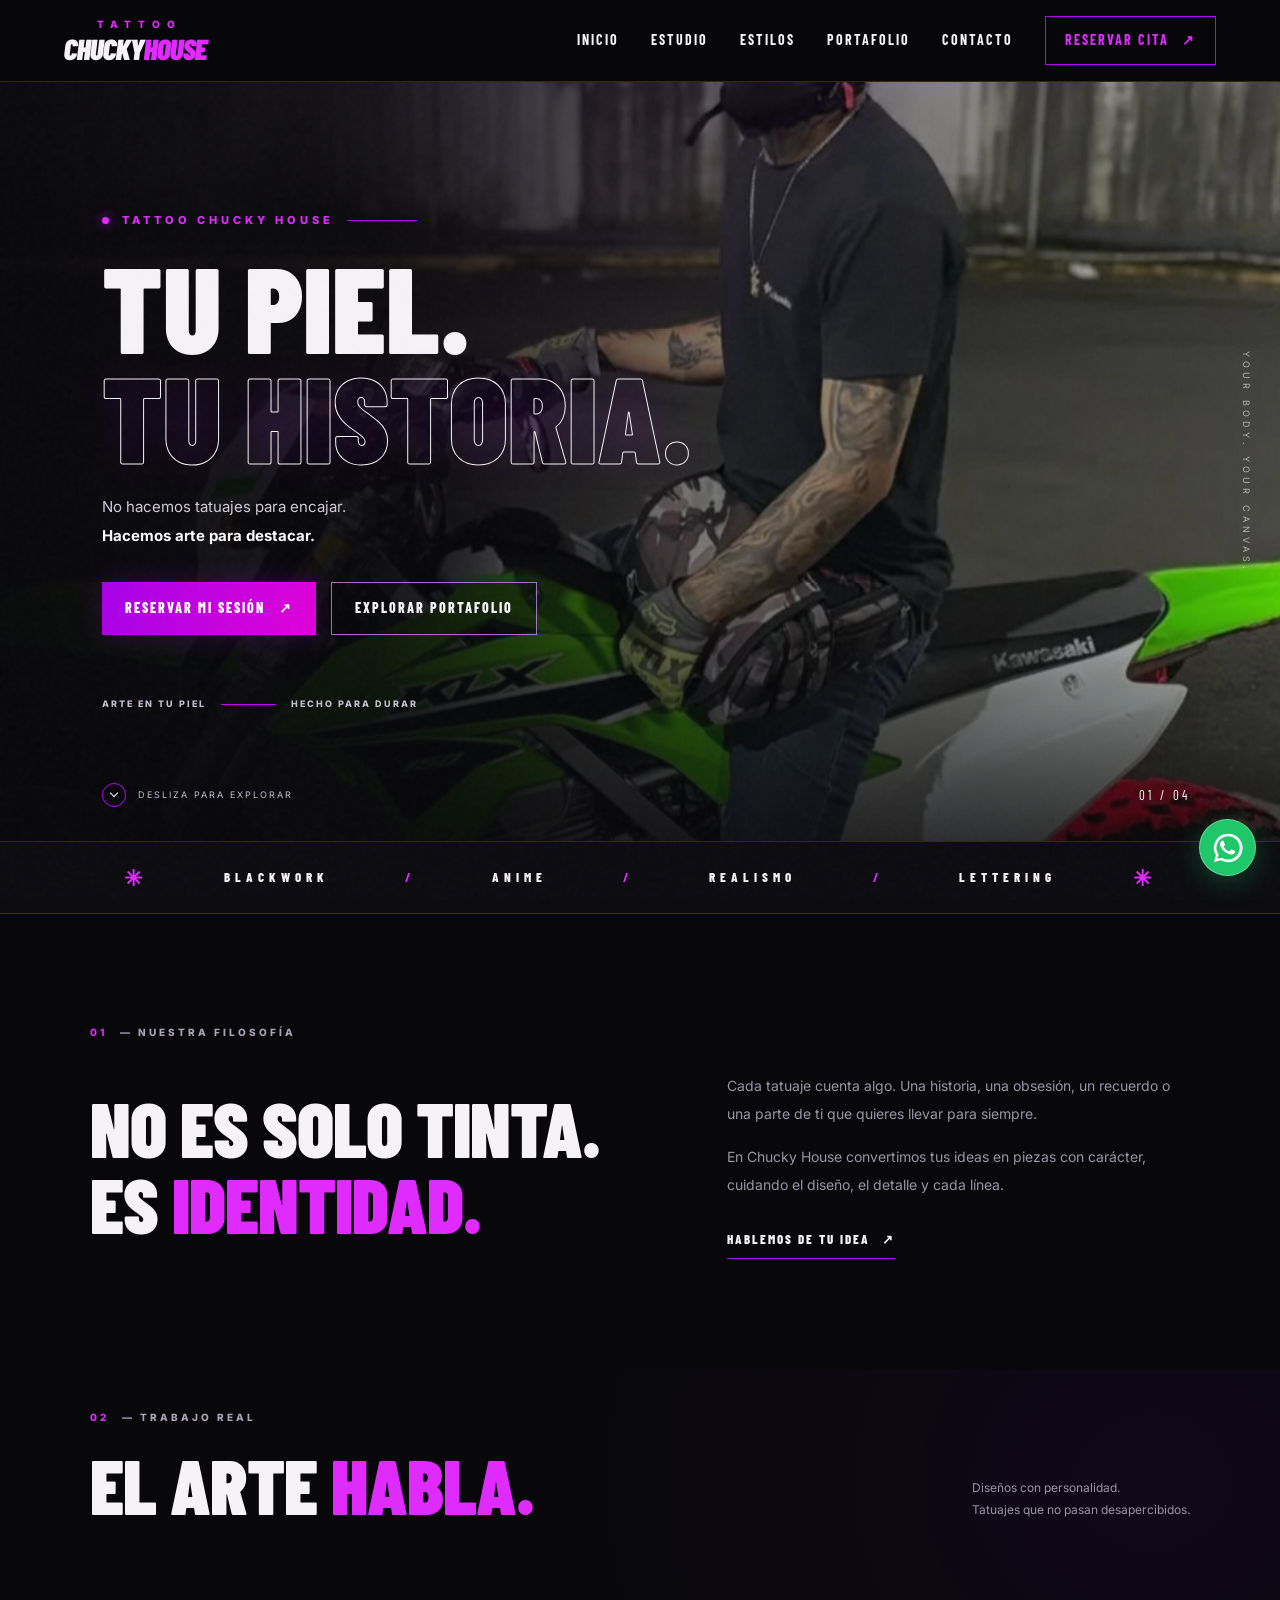
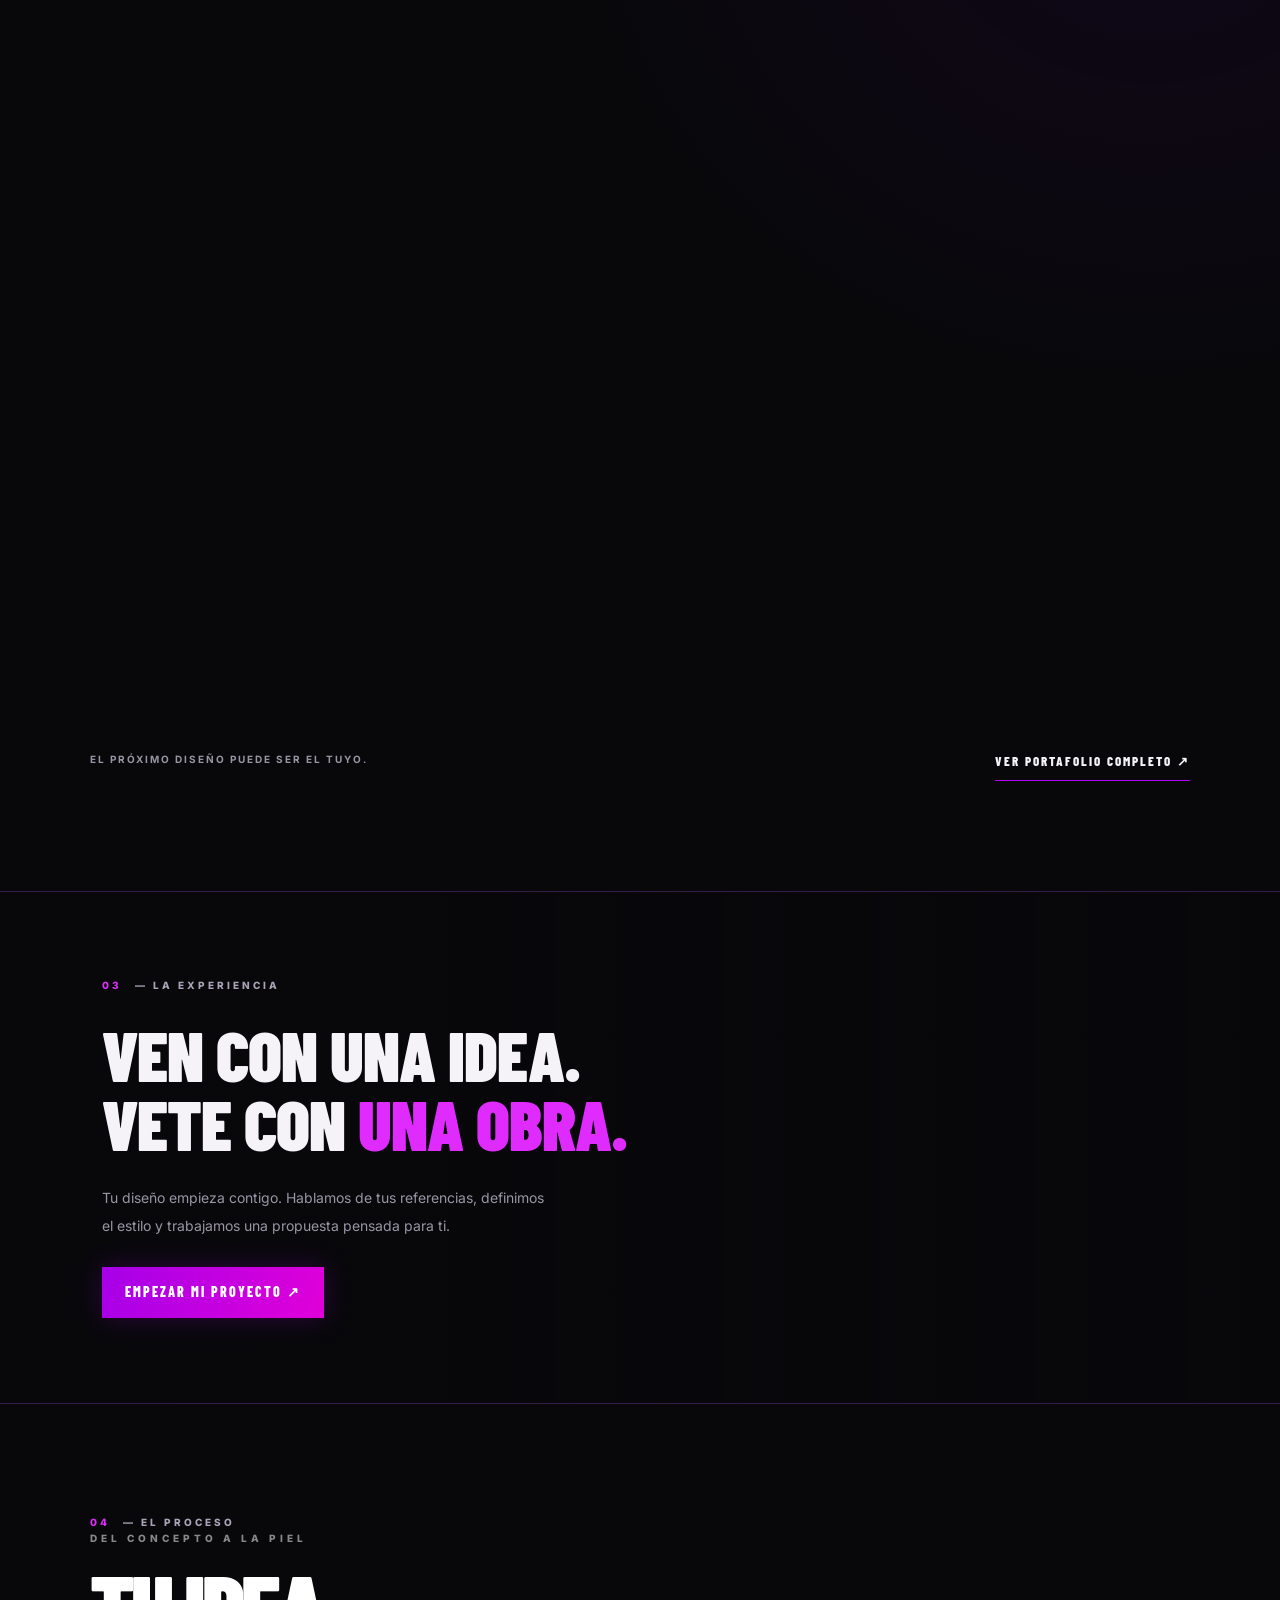
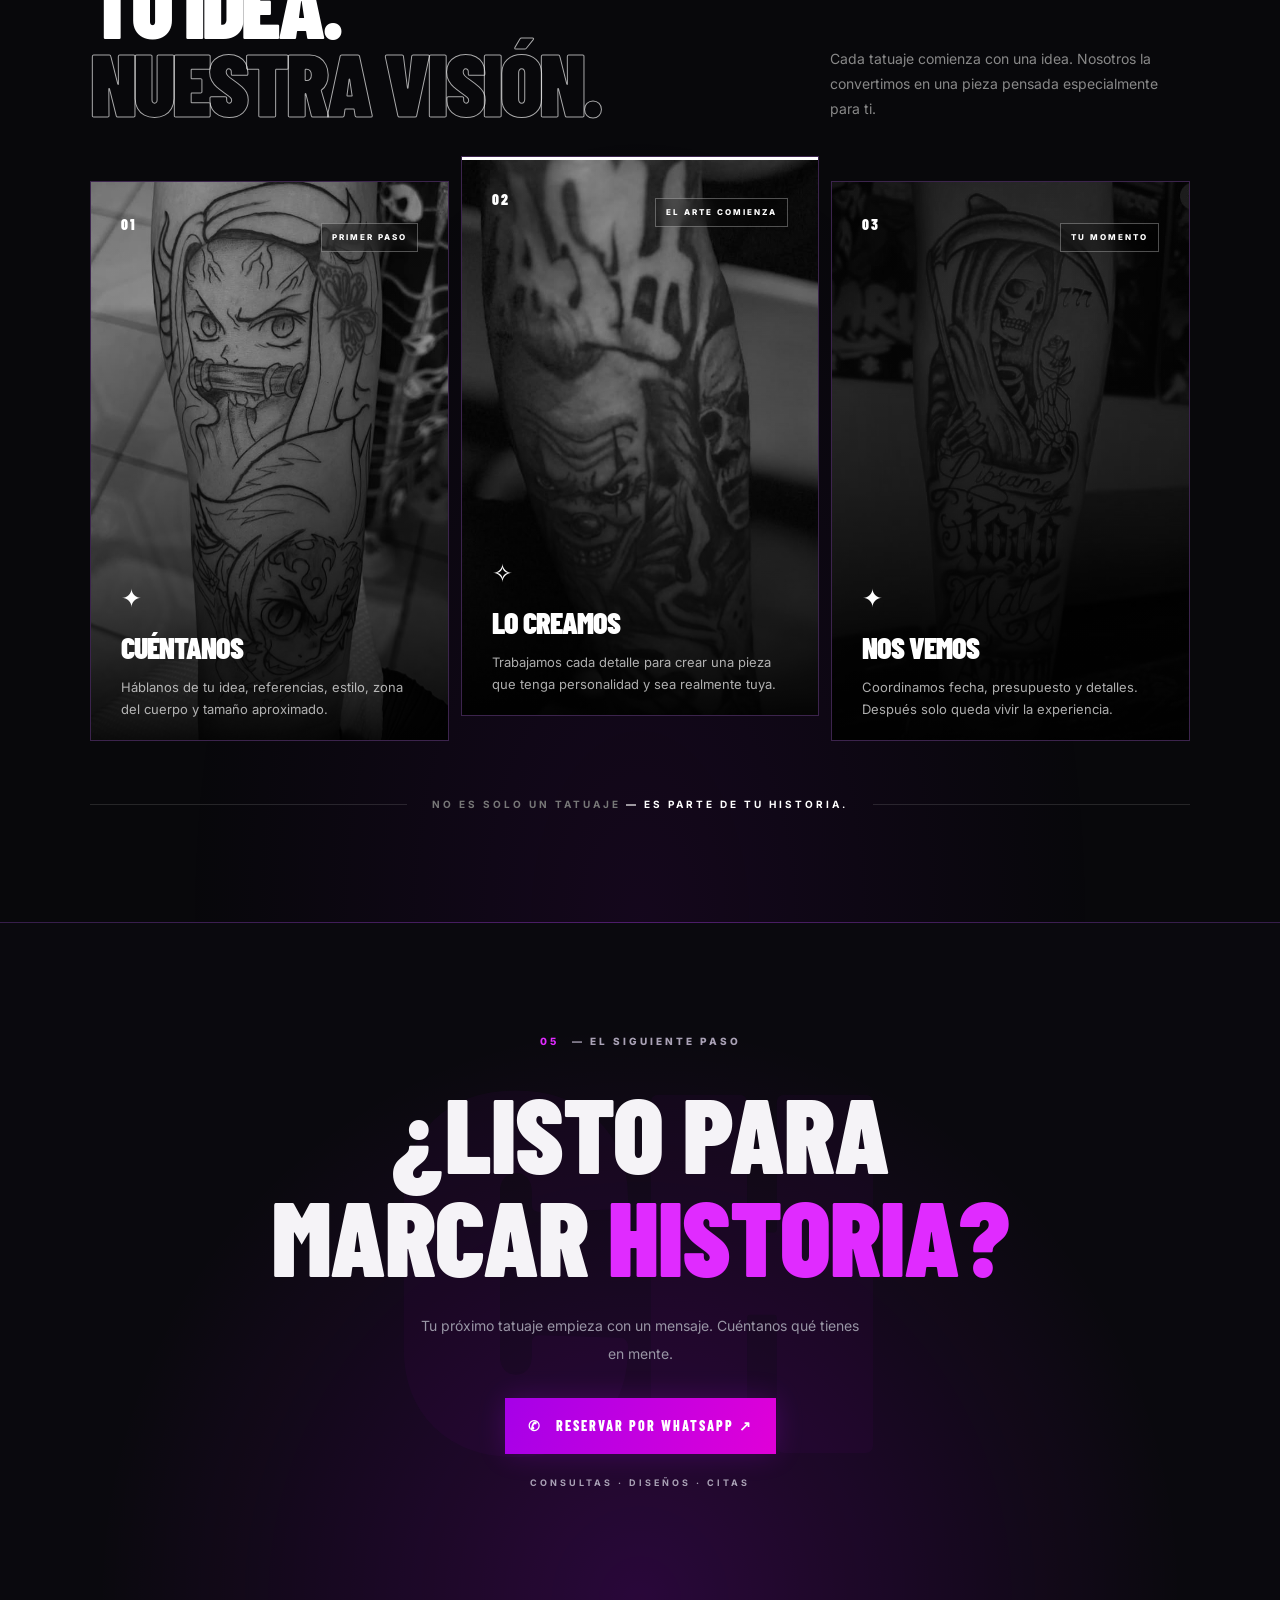
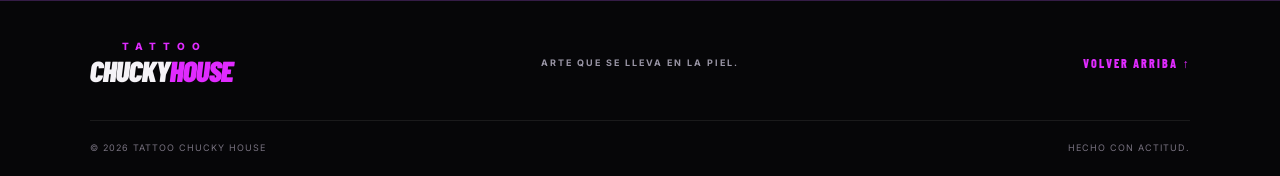
<file: index.html>
<!DOCTYPE html>
<html lang="es">
<head>
    <meta charset="UTF-8">
    <meta name="viewport" content="width=device-width, initial-scale=1.0">
    <meta name="theme-color" content="#08080b">
    <meta name="description" content="Tattoo Chucky House. Tatuajes únicos, blackwork, anime, realismo y lettering. Reserva tu sesión.">

    <title>Tattoo Chucky House | Tu piel, tu historia</title>

    <link rel="stylesheet" href="style.css">

    <link rel="preconnect" href="https://fonts.googleapis.com">
    <link rel="preconnect" href="https://fonts.gstatic.com" crossorigin>

    <link
        href="https://fonts.googleapis.com/css2?family=Barlow+Condensed:wght@500;600;700;800;900&family=Inter:wght@400;500;600;700;800&display=swap"
        rel="stylesheet"
    >
</head>

<body>

    <div class="noise"></div>


    <!-- =====================================================
         NAVEGACIÓN
    ====================================================== -->

    <header class="header">

        <a href="#inicio" class="logo">

            <span class="logo-small">
                TATTOO
            </span>

            <span class="logo-main">
                CHUCKY<span>HOUSE</span>
            </span>

        </a>


        <input
            type="checkbox"
            id="menu-toggle"
            class="menu-toggle"
        >


        <label
            for="menu-toggle"
            class="menu-button"
            aria-label="Abrir menú"
        >
            <span></span>
            <span></span>
            <span></span>
        </label>


        <nav class="navigation">

            <a href="#inicio">
                INICIO
            </a>

            <a href="#estudio">
                ESTUDIO
            </a>

            <a href="#estilos">
                ESTILOS
            </a>

            <!-- AHORA ABRE EL PORTAFOLIO -->
            <a href="portafolio.html">
                PORTAFOLIO
            </a>

            <a href="#contacto">
                CONTACTO
            </a>

            <a
                href="#contacto"
                class="nav-cta"
            >
                RESERVAR CITA <span>↗</span>
            </a>

        </nav>

    </header>


    <main>


        <!-- =====================================================
             PORTADA
        ====================================================== -->

        <section
            class="hero"
            id="inicio"
        >

            <div class="hero-background"></div>

            <div class="hero-overlay"></div>


            <div class="hero-content">

                <div class="eyebrow">

                    <span class="status-dot"></span>

                    TATTOO CHUCKY HOUSE

                    <span class="eyebrow-line"></span>

                </div>


                <h1>
                    TU PIEL.<br>
                    <span>TU HISTORIA.</span>
                </h1>


                <p class="hero-description">

                    No hacemos tatuajes para encajar.
                    <strong>Hacemos arte para destacar.</strong>

                </p>


                <div class="hero-buttons">

                    <a
                        href="#contacto"
                        class="button button-primary"
                    >
                        RESERVAR MI SESIÓN <span>↗</span>
                    </a>


                    <!-- AHORA ABRE PORTAFOLIO.HTML -->

                    <a
                        href="portafolio.html"
                        class="button button-outline"
                    >
                        EXPLORAR PORTAFOLIO
                    </a>

                </div>


                <div class="hero-bottom">

                    <span>
                        ARTE EN TU PIEL
                    </span>

                    <span class="hero-bottom-line"></span>

                    <span>
                        HECHO PARA DURAR
                    </span>

                </div>

            </div>


            <div class="hero-side-text">
                YOUR BODY. YOUR CANVAS.
            </div>


            <div class="hero-number">
                01 / 04
            </div>


            <a
                href="#estilos"
                class="scroll-indicator"
            >

                <span></span>

                DESLIZA PARA EXPLORAR

            </a>

        </section>


        <!-- =====================================================
             BARRA DE ESTILOS
        ====================================================== -->

        <section
            class="style-strip"
            id="estilos"
        >

            <span class="strip-star">
                ✳
            </span>

            <span>
                BLACKWORK
            </span>

            <b>/</b>

            <span>
                ANIME
            </span>

            <b>/</b>

            <span>
                REALISMO
            </span>

            <b>/</b>

            <span>
                LETTERING
            </span>

            <span class="strip-star">
                ✳
            </span>

        </section>


        <!-- =====================================================
             PRESENTACIÓN
        ====================================================== -->

        <section
            class="intro section-padding"
            id="estudio"
        >

            <div class="section-label">
                <span>01</span> — NUESTRA FILOSOFÍA
            </div>


            <div class="intro-grid">

                <div>

                    <h2>
                        NO ES SOLO TINTA.<br>
                        ES <span>IDENTIDAD.</span>
                    </h2>

                </div>


                <div class="intro-text">

                    <p>
                        Cada tatuaje cuenta algo. Una historia, una obsesión,
                        un recuerdo o una parte de ti que quieres llevar para siempre.
                    </p>

                    <p>
                        En Chucky House convertimos tus ideas en piezas con carácter,
                        cuidando el diseño, el detalle y cada línea.
                    </p>

                    <a
                        href="#contacto"
                        class="text-link"
                    >
                        HABLEMOS DE TU IDEA <span>↗</span>
                    </a>

                </div>

            </div>

        </section>


        <!-- =====================================================
             PORTAFOLIO
        ====================================================== -->

        <section
            class="portfolio section-padding"
            id="portfolio"
        >

            <div class="section-heading">

                <div>

                    <div class="section-label">
                        <span>02</span> — TRABAJO REAL
                    </div>

                    <h2>
                        EL ARTE <span>HABLA.</span>
                    </h2>

                </div>


                <p>
                    Diseños con personalidad.<br>
                    Tatuajes que no pasan desapercibidos.
                </p>

            </div>


            <div class="gallery">


                <!-- =================================================
                     TATUAJE 01
                ================================================== -->

                <a
                    href="portafolio.html"
                    class="gallery-card gallery-large"
                >

                    <img
                        src="imagenes/4.jpeg"
                        alt="Tatuaje Manos"
                        loading="lazy"
                    >

                    <div class="gallery-shade"></div>

                    <div class="gallery-info">

                        <span>
                            01 — SOMBRAS Y DETALLE
                        </span>

                        <h3>
                            Dedos Tattoo
                        </h3>

                        <span class="gallery-arrow">
                            ↗
                        </span>

                    </div>

                </a>


                <!-- =================================================
                     TATUAJE 02
                ================================================== -->

                <a
                    href="portafolio.html"
                    class="gallery-card"
                >

                    <img
                        src="imagenes/13.jpeg"
                        alt="Tatuaje Realismo"
                        loading="lazy"
                    >

                    <div class="gallery-shade"></div>

                    <div class="gallery-info">

                        <span>
                            02 — DETALLE EN CADA TRAZO
                        </span>

                        <h3>
                            REALISMO
                        </h3>

                        <span class="gallery-arrow">
                            ↗
                        </span>

                    </div>

                </a>


                <!-- =================================================
                     TATUAJE 03
                ================================================== -->

                <a
                    href="portafolio.html"
                    class="gallery-card"
                >

                    <img
                        src="imagenes/9.jpeg"
                        alt="Tatuaje Anime"
                        loading="lazy"
                    >

                    <div class="gallery-shade"></div>

                    <div class="gallery-info">

                        <span>
                            03 — TU UNIVERSO FAVORITO
                        </span>

                        <h3>
                            ANIME
                        </h3>

                        <span class="gallery-arrow">
                            ↗
                        </span>

                    </div>

                </a>


                <!-- =================================================
                     TATUAJE 04
                ================================================== -->

                <a
                    href="portafolio.html"
                    class="gallery-card"
                >

                    <img
                        src="imagenes/12.jpeg"
                        alt="Tatuaje Lettering"
                        loading="lazy"
                    >

                    <div class="gallery-shade"></div>

                    <div class="gallery-info">

                        <span>
                            04 — PALABRAS CON SIGNIFICADO
                        </span>

                        <h3>
                            LETTERING
                        </h3>

                        <span class="gallery-arrow">
                            ↗
                        </span>

                    </div>

                </a>

<!-- =================================================
                     TATUAJE 05
================================================== -->

                <a
                    href="portafolio.html"
                    class="gallery-card"
                >

                    <img
                        src="imagenes/16.jpeg"
                        alt="Tatuaje Lettering"
                        loading="lazy"
                    >

                    <div class="gallery-shade"></div>

                    <div class="gallery-info">

                        <span>
                            05 — Payasos
                        </span>

                        <h3>
                            Terror
                        </h3>

                        <span class="gallery-arrow">
                            ↗
                        </span>

                    </div>

                </a>



<!-- =================================================
                     TATUAJE 06
================================================== -->

                <a
                    href="portafolio.html"
                    class="gallery-card"
                >

                    <img
                        src="imagenes/17.jpeg"
                        alt="Tatuaje Lettering"
                        loading="lazy"
                    >

                    <div class="gallery-shade"></div>

                    <div class="gallery-info">

                        <span>
                            06 — Caricaturas
                        </span>

                        <h3>
                            Animado
                        </h3>

                        <span class="gallery-arrow">
                            ↗
                        </span>

                    </div>

                </a>



                


            </div>


            <div class="portfolio-footer">

                <span>
                    EL PRÓXIMO DISEÑO PUEDE SER EL TUYO.
                </span>

                <!-- TAMBIÉN ABRE EL PORTAFOLIO -->

                <a
                    href="portafolio.html"
                    class="text-link"
                >
                    VER PORTAFOLIO COMPLETO ↗
                </a>

            </div>

        </section>


        <!-- =====================================================
             EXPERIENCIA
        ====================================================== -->

        <section class="experience">

            <div class="experience-image"></div>


            <div class="experience-content">

                <div class="section-label">
                    <span>03</span> — LA EXPERIENCIA
                </div>


                <h2>
                    VEN CON UNA IDEA.<br>
                    VETE CON <span>UNA OBRA.</span>
                </h2>


                <p>
                    Tu diseño empieza contigo. Hablamos de tus referencias,
                    definimos el estilo y trabajamos una propuesta pensada
                    para ti.
                </p>


                <a
                    href="#contacto"
                    class="button button-primary"
                >
                    EMPEZAR MI PROYECTO ↗
                </a>

            </div>

        </section>


<!-- =====================================================
     PROCESO — DEL CONCEPTO A LA PIEL
====================================================== -->

<section class="process section-padding">

    <div class="section-label">
        <span>04</span> — EL PROCESO
    </div>

    <div class="process-heading">

        <div class="process-heading-left">

            <p class="process-kicker">
                DEL CONCEPTO A LA PIEL
            </p>

            <h2>
                TU IDEA.
                <span>NUESTRA VISIÓN.</span>
            </h2>

        </div>

        <p class="process-intro">
            Cada tatuaje comienza con una idea. Nosotros la convertimos
            en una pieza pensada especialmente para ti.
        </p>

    </div>


    <!-- =================================================
         TARJETAS
    ================================================== -->

    <div class="process-grid">


        <!-- =============================================
             01
        ============================================== -->

        <article class="process-card">

            <div class="process-image">

                <img
                    src="imagenes/8.jpeg"
                    alt="Bocetos y diseño de tatuaje"
                >

            </div>

            <div class="process-overlay"></div>

            <div class="process-content">

                <div class="process-top">

                    <span class="process-number">
                        01
                    </span>

                    <span class="process-tag">
                        PRIMER PASO
                    </span>

                </div>

                <div class="process-bottom">

                    <span class="process-symbol">
                        ✦
                    </span>

                    <h3>
                        CUÉNTANOS
                    </h3>

                    <p>
                        Háblanos de tu idea, referencias, estilo,
                        zona del cuerpo y tamaño aproximado.
                    </p>

                </div>

            </div>

        </article>


        <!-- =============================================
             02
        ============================================== -->

        <article class="process-card process-featured">

            <div class="process-image">

                <img
                    src="imagenes/15.jpeg"
                    alt="Artista tatuando"
                >

            </div>

            <div class="process-overlay"></div>

            <div class="process-content">

                <div class="process-top">

                    <span class="process-number">
                        02
                    </span>

                    <span class="process-tag">
                        EL ARTE COMIENZA
                    </span>

                </div>

                <div class="process-bottom">

                    <span class="process-symbol">
                        ✧
                    </span>

                    <h3>
                        LO CREAMOS
                    </h3>

                    <p>
                        Trabajamos cada detalle para crear una pieza
                        que tenga personalidad y sea realmente tuya.
                    </p>

                </div>

            </div>

        </article>


        <!-- =============================================
             03
        ============================================== -->

        <article class="process-card">

            <div class="process-image">

                <img
                    src="imagenes/14.jpeg"
                    alt="Tatuaje terminado"
                >

            </div>

            <div class="process-overlay"></div>

            <div class="process-content">

                <div class="process-top">

                    <span class="process-number">
                        03
                    </span>

                    <span class="process-tag">
                        TU MOMENTO
                    </span>

                </div>

                <div class="process-bottom">

                    <span class="process-symbol">
                        ✦
                    </span>

                    <h3>
                        NOS VEMOS
                    </h3>

                    <p>
                        Coordinamos fecha, presupuesto y detalles.
                        Después solo queda vivir la experiencia.
                    </p>

                </div>

            </div>

        </article>

    </div>


    <!-- =================================================
         FRASE FINAL
    ================================================== -->

    <div class="process-footer">

        <div class="process-footer-line"></div>

        <p>
            NO ES SOLO UN TATUAJE
            <span>— ES PARTE DE TU HISTORIA.</span>
        </p>

        <div class="process-footer-line"></div>

    </div>

</section>


        <!-- =====================================================
             CONTACTO
        ====================================================== -->

        <section
            class="contact section-padding"
            id="contacto"
        >

            <div class="contact-decoration">
                CH
            </div>


            <div class="section-label">
                <span>05</span> — EL SIGUIENTE PASO
            </div>


            <h2>
                ¿LISTO PARA<br>
                MARCAR <span>HISTORIA?</span>
            </h2>


            <p>
                Tu próximo tatuaje empieza con un mensaje.
                Cuéntanos qué tienes en mente.
            </p>


            <!-- CAMBIA XXXXXXXXX POR TU NÚMERO REAL -->

            <a
                href="https://wa.me/506XXXXXXXX?text=Hola%20Chucky%20House%2C%20quiero%20consultar%20por%20un%20tatuaje."
                target="_blank"
                rel="noopener noreferrer"
                class="button button-primary contact-button"
            >

                <span>✆</span>

                RESERVAR POR WHATSAPP ↗

            </a>


            <span class="contact-note">
                CONSULTAS · DISEÑOS · CITAS
            </span>

        </section>

    </main>


    <!-- =====================================================
         PIE DE PÁGINA
    ====================================================== -->

    <footer class="footer">


        <a
            href="#inicio"
            class="logo footer-logo"
        >

            <span class="logo-small">
                TATTOO
            </span>

            <span class="logo-main">
                CHUCKY<span>HOUSE</span>
            </span>

        </a>


        <p>
            ARTE QUE SE LLEVA EN LA PIEL.
        </p>


        <a
            href="#inicio"
            class="back-top"
        >
            VOLVER ARRIBA ↑
        </a>


        <div class="footer-bottom">

            <span>
                © <span id="year">2026</span> TATTOO CHUCKY HOUSE
            </span>

            <span>
                HECHO CON ACTITUD.
            </span>

        </div>

    </footer>


    <!-- =====================================================
         WHATSAPP FLOTANTE
    ====================================================== -->

    <a
        class="whatsapp-float"
        href="https://wa.me/506XXXXXXXX?text=Hola%2C%20quiero%20informaci%C3%B3n%20sobre%20un%20tatuaje."
        target="_blank"
        rel="noopener noreferrer"
        aria-label="Contactar por WhatsApp"
    >

        <svg
            viewBox="0 0 32 32"
            aria-hidden="true"
        >

            <path d="M16 .8A15.1 15.1 0 0 0 3.1 23.7L1 31l7.5-2A15.2 15.2 0 1 0 16 .8Zm0 27.5a12.4 12.4 0 0 1-6.3-1.7l-.5-.3-4.4 1.2L6 23.2l-.3-.5A12.4 12.4 0 1 1 16 28.3Zm6.8-9.3c-.4-.2-2.3-1.2-2.7-1.3-.4-.2-.7-.2-1 .2-.3.4-1 1.3-1.2 1.5-.2.3-.5.3-.9.1-.4-.2-1.7-.6-3.3-2-1.2-1.1-2-2.4-2.2-2.8-.2-.4 0-.6.2-.8l.6-.7c.2-.2.3-.4.4-.6.1-.3 0-.5 0-.7l-1.2-2.9c-.3-.8-.7-.7-.9-.7h-.8c-.3 0-.7.1-1 .5-.4.4-1.4 1.4-1.4 3.3s1.4 3.7 1.6 4c.2.3 2.8 4.2 6.7 5.8 1 .4 1.7.7 2.3.8 1 .3 1.9.3 2.6.2.8-.1 2.3-1 2.7-1.9.3-.9.3-1.7.2-1.9-.1-.2-.4-.3-.8-.5Z"/>

        </svg>

    </a>


    <!-- =====================================================
         JAVASCRIPT
    ====================================================== -->

    <script>

        // Año automático
        document.getElementById("year").textContent =
            new Date().getFullYear();


        // Cerrar menú móvil al seleccionar una opción
        document.querySelectorAll(".navigation a").forEach(function(link) {

            link.addEventListener("click", function() {

                document.getElementById("menu-toggle").checked = false;

            });

        });

    </script>

</body>
</html>
</file>
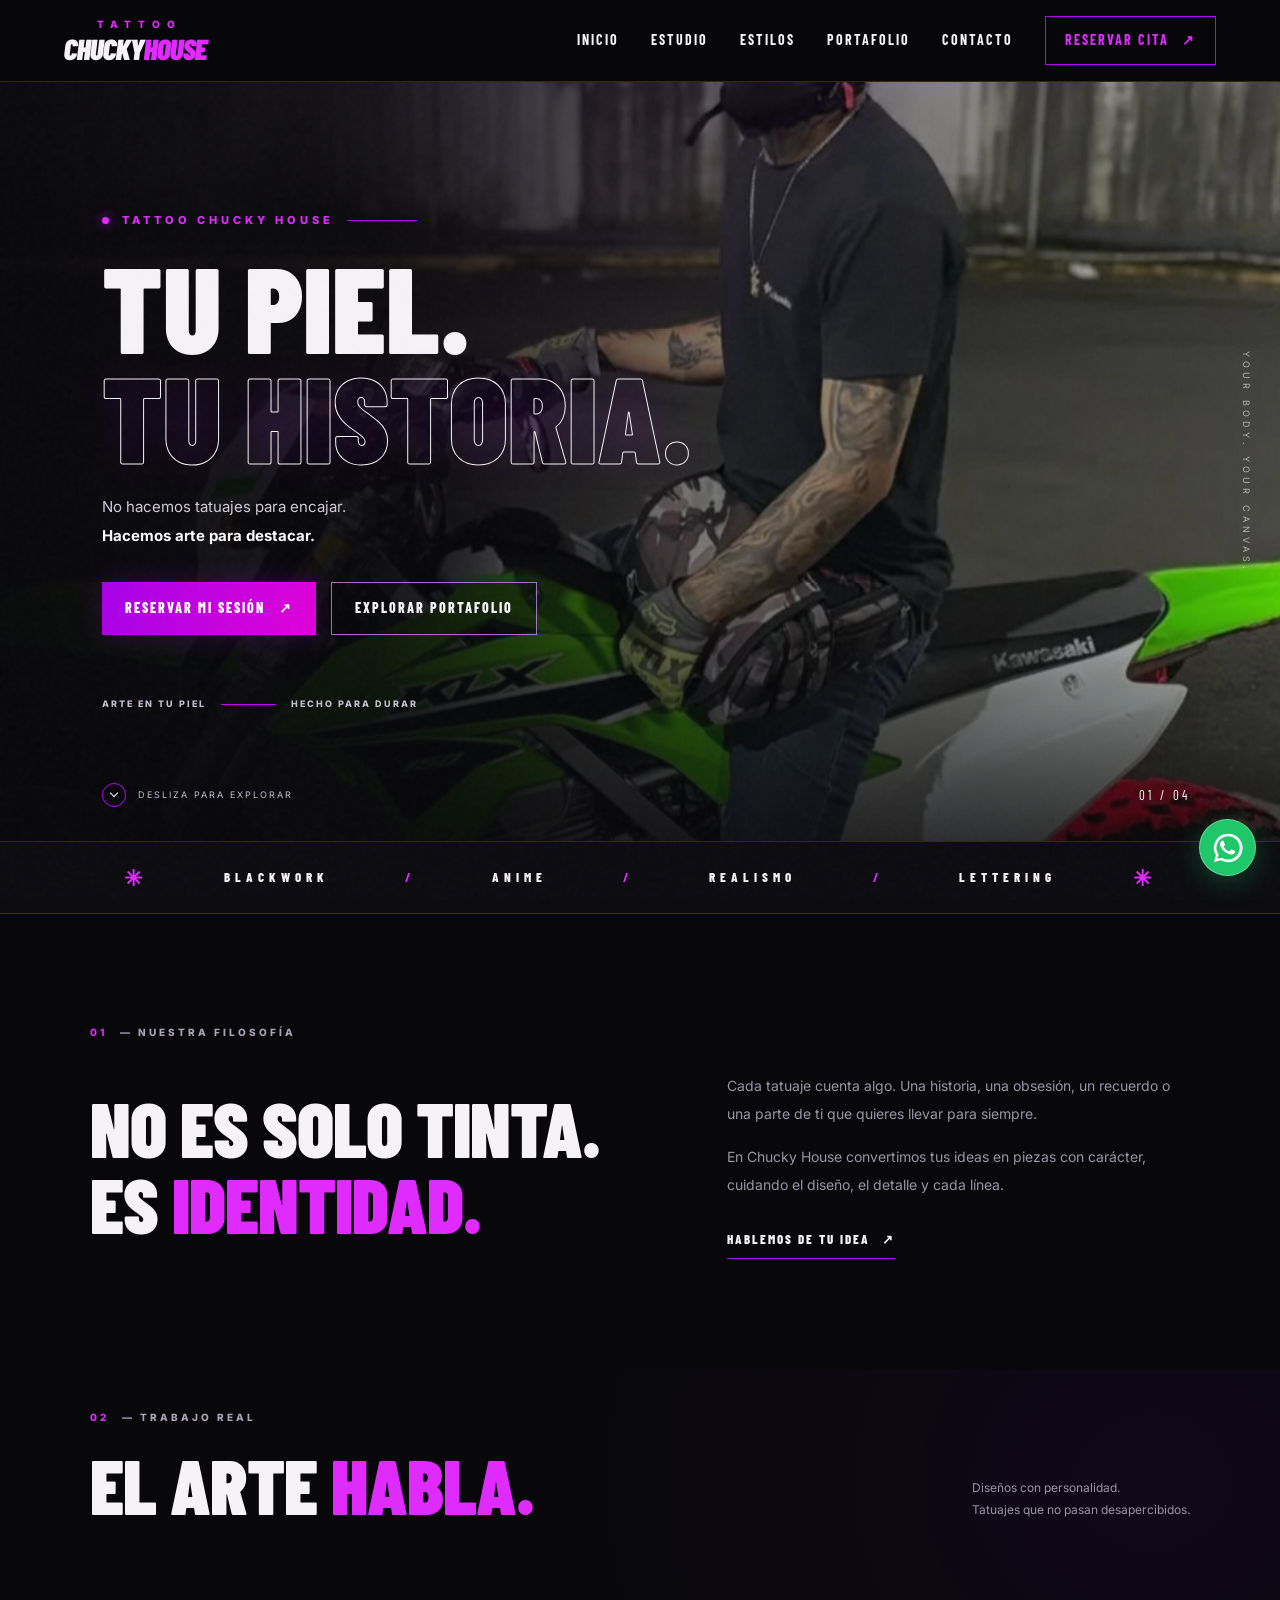
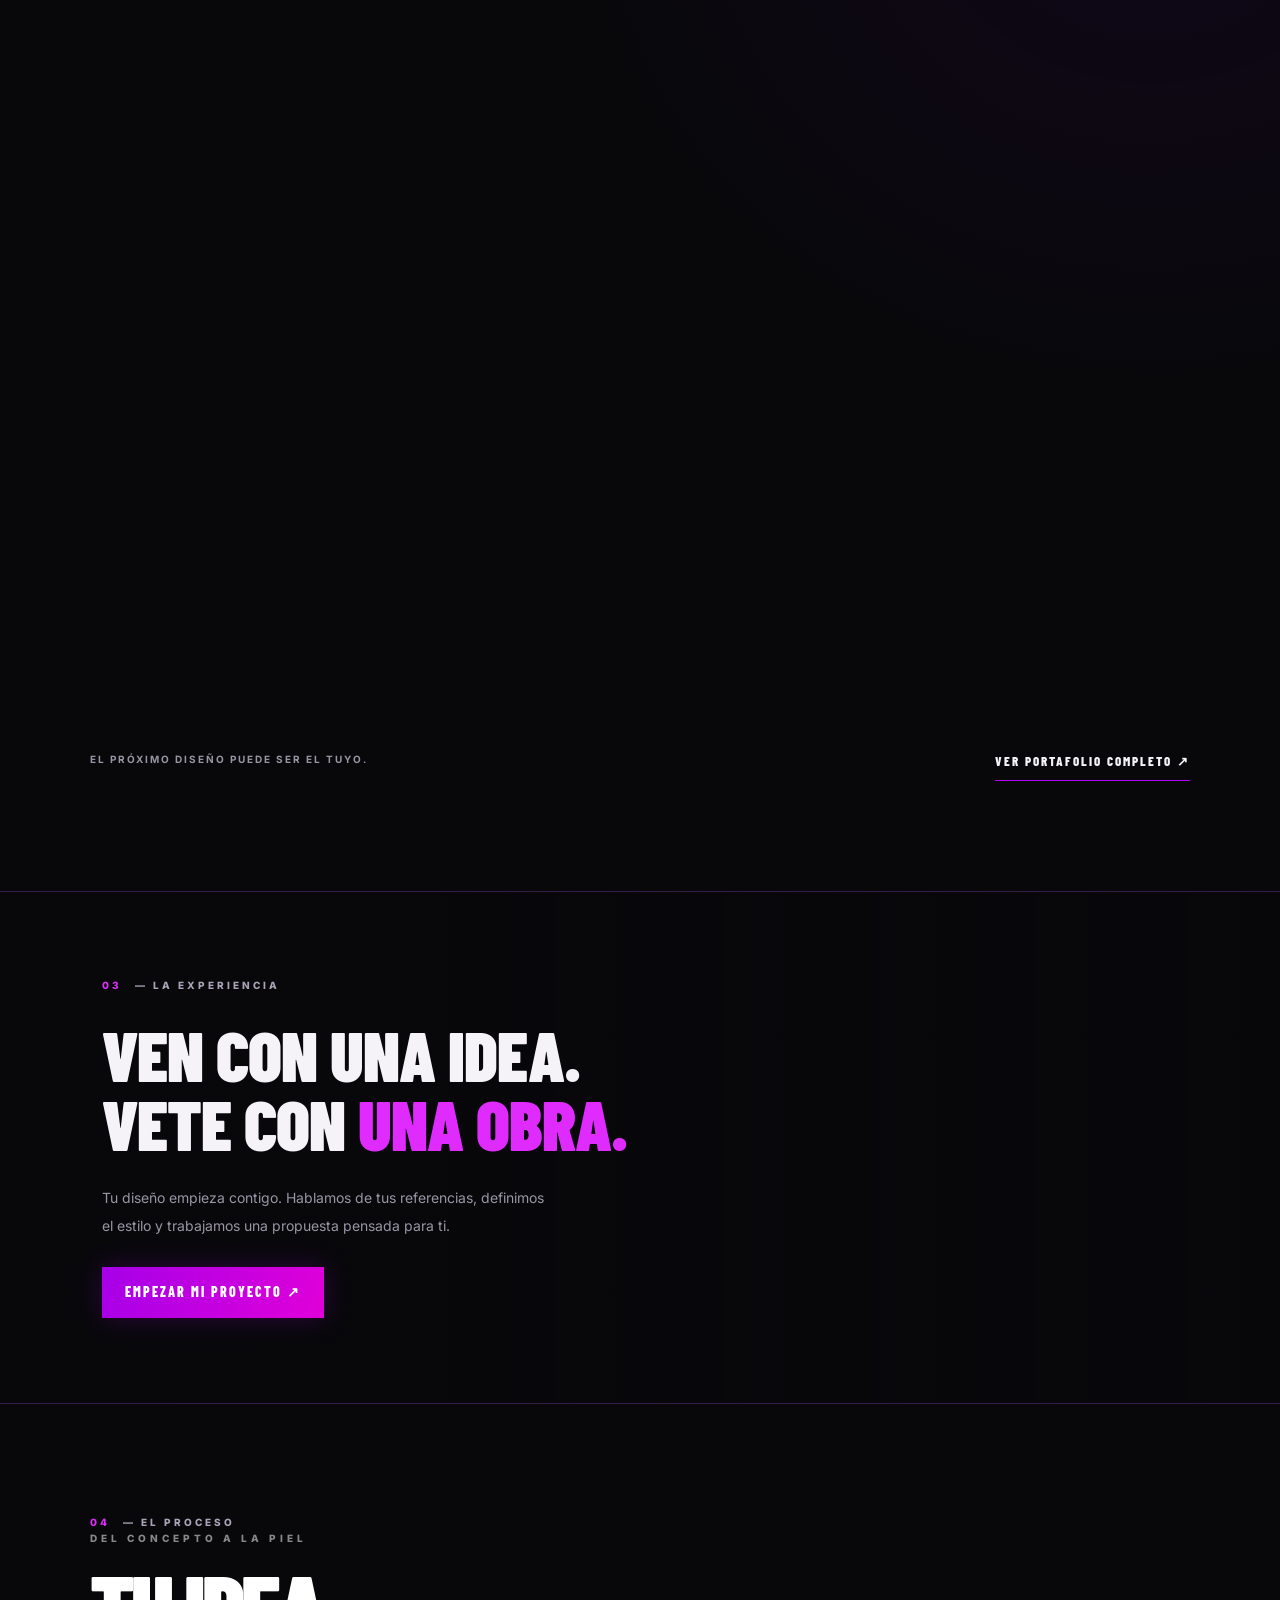
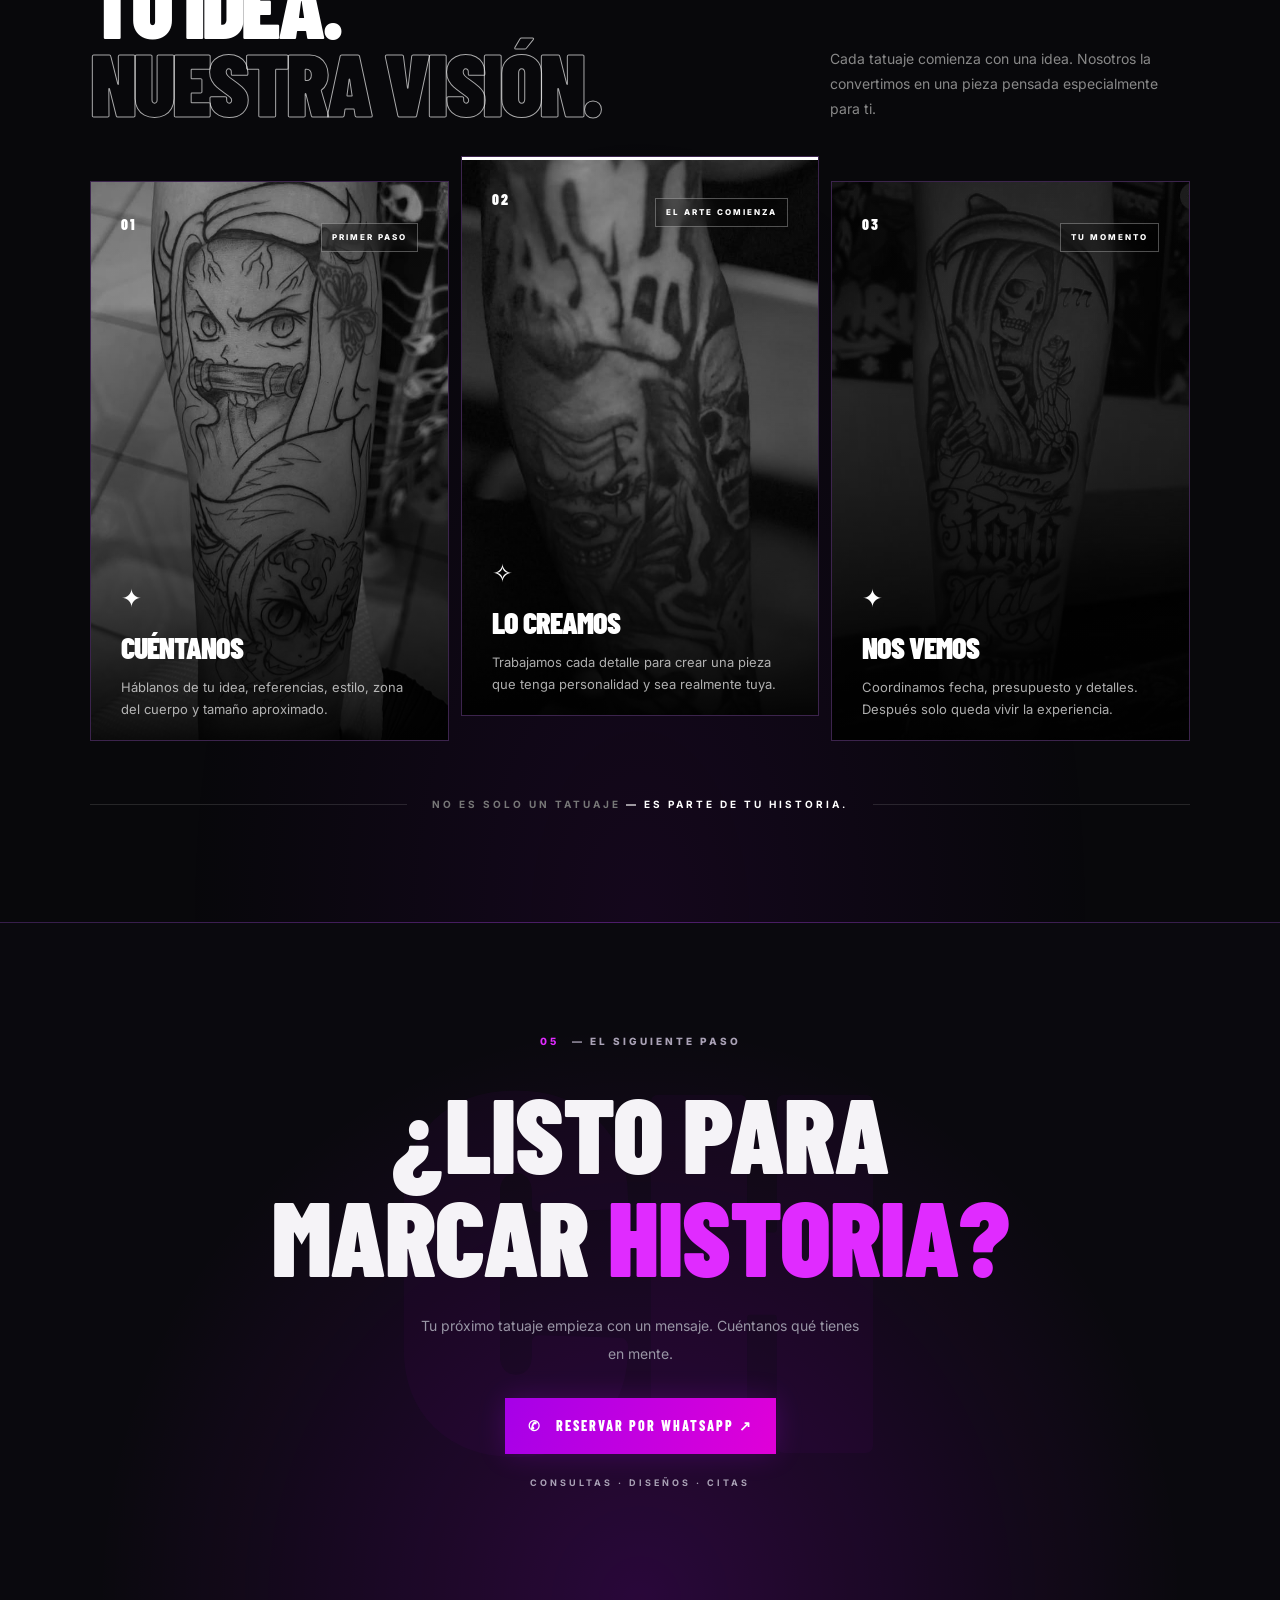
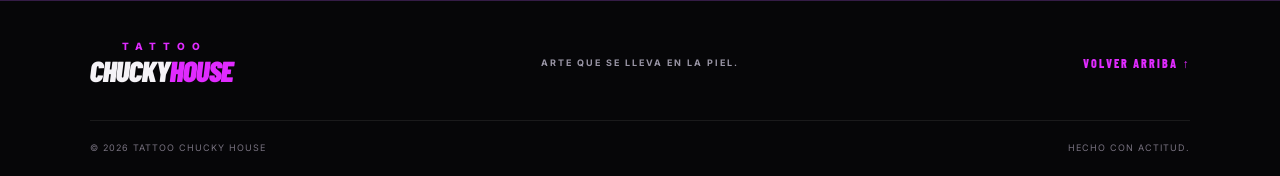
<file: Untitled-2.html>
<!DOCTYPE html>
<html lang="es">
<head>
    <meta charset="UTF-8">
    <meta name="viewport" content="width=device-width, initial-scale=1.0">
    <meta name="theme-color" content="#08080b">
    <meta name="description" content="Tattoo Chucky House. Tatuajes únicos, blackwork, anime, realismo y lettering. Reserva tu sesión.">

    <title>Tattoo Chucky House | Tu piel, tu historia</title>

    <link rel="stylesheet" href="style.css">

    <link rel="preconnect" href="https://fonts.googleapis.com">
    <link rel="preconnect" href="https://fonts.gstatic.com" crossorigin>

    <link
        href="https://fonts.googleapis.com/css2?family=Barlow+Condensed:wght@500;600;700;800;900&family=Inter:wght@400;500;600;700;800&display=swap"
        rel="stylesheet"
    >
</head>

<body>

    <div class="noise"></div>


    <!-- =====================================================
         NAVEGACIÓN
    ====================================================== -->

    <header class="header">

        <a href="#inicio" class="logo">

            <span class="logo-small">
                TATTOO
            </span>

            <span class="logo-main">
                CHUCKY<span>HOUSE</span>
            </span>

        </a>


        <input
            type="checkbox"
            id="menu-toggle"
            class="menu-toggle"
        >


        <label
            for="menu-toggle"
            class="menu-button"
            aria-label="Abrir menú"
        >
            <span></span>
            <span></span>
            <span></span>
        </label>


        <nav class="navigation">

            <a href="#inicio">
                INICIO
            </a>

            <a href="#estudio">
                ESTUDIO
            </a>

            <a href="#estilos">
                ESTILOS
            </a>

            <!-- AHORA ABRE EL PORTAFOLIO -->
            <a href="portafolio.html">
                PORTAFOLIO
            </a>

            <a href="#contacto">
                CONTACTO
            </a>

            <a
                href="#contacto"
                class="nav-cta"
            >
                RESERVAR CITA <span>↗</span>
            </a>

        </nav>

    </header>


    <main>


        <!-- =====================================================
             PORTADA
        ====================================================== -->

        <section
            class="hero"
            id="inicio"
        >

            <div class="hero-background"></div>

            <div class="hero-overlay"></div>


            <div class="hero-content">

                <div class="eyebrow">

                    <span class="status-dot"></span>

                    TATTOO CHUCKY HOUSE

                    <span class="eyebrow-line"></span>

                </div>


                <h1>
                    TU PIEL.<br>
                    <span>TU HISTORIA.</span>
                </h1>


                <p class="hero-description">

                    No hacemos tatuajes para encajar.
                    <strong>Hacemos arte para destacar.</strong>

                </p>


                <div class="hero-buttons">

                    <a
                        href="#contacto"
                        class="button button-primary"
                    >
                        RESERVAR MI SESIÓN <span>↗</span>
                    </a>


                    <!-- AHORA ABRE PORTAFOLIO.HTML -->

                    <a
                        href="portafolio.html"
                        class="button button-outline"
                    >
                        EXPLORAR PORTAFOLIO
                    </a>

                </div>


                <div class="hero-bottom">

                    <span>
                        ARTE EN TU PIEL
                    </span>

                    <span class="hero-bottom-line"></span>

                    <span>
                        HECHO PARA DURAR
                    </span>

                </div>

            </div>


            <div class="hero-side-text">
                YOUR BODY. YOUR CANVAS.
            </div>


            <div class="hero-number">
                01 / 04
            </div>


            <a
                href="#estilos"
                class="scroll-indicator"
            >

                <span></span>

                DESLIZA PARA EXPLORAR

            </a>

        </section>


        <!-- =====================================================
             BARRA DE ESTILOS
        ====================================================== -->

        <section
            class="style-strip"
            id="estilos"
        >

            <span class="strip-star">
                ✳
            </span>

            <span>
                BLACKWORK
            </span>

            <b>/</b>

            <span>
                ANIME
            </span>

            <b>/</b>

            <span>
                REALISMO
            </span>

            <b>/</b>

            <span>
                LETTERING
            </span>

            <span class="strip-star">
                ✳
            </span>

        </section>


        <!-- =====================================================
             PRESENTACIÓN
        ====================================================== -->

        <section
            class="intro section-padding"
            id="estudio"
        >

            <div class="section-label">
                <span>01</span> — NUESTRA FILOSOFÍA
            </div>


            <div class="intro-grid">

                <div>

                    <h2>
                        NO ES SOLO TINTA.<br>
                        ES <span>IDENTIDAD.</span>
                    </h2>

                </div>


                <div class="intro-text">

                    <p>
                        Cada tatuaje cuenta algo. Una historia, una obsesión,
                        un recuerdo o una parte de ti que quieres llevar para siempre.
                    </p>

                    <p>
                        En Chucky House convertimos tus ideas en piezas con carácter,
                        cuidando el diseño, el detalle y cada línea.
                    </p>

                    <a
                        href="#contacto"
                        class="text-link"
                    >
                        HABLEMOS DE TU IDEA <span>↗</span>
                    </a>

                </div>

            </div>

        </section>


        <!-- =====================================================
             PORTAFOLIO
        ====================================================== -->

        <section
            class="portfolio section-padding"
            id="portfolio"
        >

            <div class="section-heading">

                <div>

                    <div class="section-label">
                        <span>02</span> — TRABAJO REAL
                    </div>

                    <h2>
                        EL ARTE <span>HABLA.</span>
                    </h2>

                </div>


                <p>
                    Diseños con personalidad.<br>
                    Tatuajes que no pasan desapercibidos.
                </p>

            </div>


            <div class="gallery">


                <!-- =================================================
                     TATUAJE 01
                ================================================== -->

                <a
                    href="portafolio.html"
                    class="gallery-card gallery-large"
                >

                    <img
                        src="imagenes/4.jpeg"
                        alt="Tatuaje Manos"
                        loading="lazy"
                    >

                    <div class="gallery-shade"></div>

                    <div class="gallery-info">

                        <span>
                            01 — SOMBRAS Y DETALLE
                        </span>

                        <h3>
                            Dedos Tattoo
                        </h3>

                        <span class="gallery-arrow">
                            ↗
                        </span>

                    </div>

                </a>


                <!-- =================================================
                     TATUAJE 02
                ================================================== -->

                <a
                    href="portafolio.html"
                    class="gallery-card"
                >

                    <img
                        src="imagenes/13.jpeg"
                        alt="Tatuaje Realismo"
                        loading="lazy"
                    >

                    <div class="gallery-shade"></div>

                    <div class="gallery-info">

                        <span>
                            02 — DETALLE EN CADA TRAZO
                        </span>

                        <h3>
                            REALISMO
                        </h3>

                        <span class="gallery-arrow">
                            ↗
                        </span>

                    </div>

                </a>


                <!-- =================================================
                     TATUAJE 03
                ================================================== -->

                <a
                    href="portafolio.html"
                    class="gallery-card"
                >

                    <img
                        src="imagenes/9.jpeg"
                        alt="Tatuaje Anime"
                        loading="lazy"
                    >

                    <div class="gallery-shade"></div>

                    <div class="gallery-info">

                        <span>
                            03 — TU UNIVERSO FAVORITO
                        </span>

                        <h3>
                            ANIME
                        </h3>

                        <span class="gallery-arrow">
                            ↗
                        </span>

                    </div>

                </a>


                <!-- =================================================
                     TATUAJE 04
                ================================================== -->

                <a
                    href="portafolio.html"
                    class="gallery-card"
                >

                    <img
                        src="imagenes/12.jpeg"
                        alt="Tatuaje Lettering"
                        loading="lazy"
                    >

                    <div class="gallery-shade"></div>

                    <div class="gallery-info">

                        <span>
                            04 — PALABRAS CON SIGNIFICADO
                        </span>

                        <h3>
                            LETTERING
                        </h3>

                        <span class="gallery-arrow">
                            ↗
                        </span>

                    </div>

                </a>

<!-- =================================================
                     TATUAJE 05
================================================== -->

                <a
                    href="portafolio.html"
                    class="gallery-card"
                >

                    <img
                        src="imagenes/16.jpeg"
                        alt="Tatuaje Lettering"
                        loading="lazy"
                    >

                    <div class="gallery-shade"></div>

                    <div class="gallery-info">

                        <span>
                            05 — Payasos
                        </span>

                        <h3>
                            Terror
                        </h3>

                        <span class="gallery-arrow">
                            ↗
                        </span>

                    </div>

                </a>



<!-- =================================================
                     TATUAJE 06
================================================== -->

                <a
                    href="portafolio.html"
                    class="gallery-card"
                >

                    <img
                        src="imagenes/17.jpeg"
                        alt="Tatuaje Lettering"
                        loading="lazy"
                    >

                    <div class="gallery-shade"></div>

                    <div class="gallery-info">

                        <span>
                            06 — Caricaturas
                        </span>

                        <h3>
                            Animado
                        </h3>

                        <span class="gallery-arrow">
                            ↗
                        </span>

                    </div>

                </a>



                


            </div>


            <div class="portfolio-footer">

                <span>
                    EL PRÓXIMO DISEÑO PUEDE SER EL TUYO.
                </span>

                <!-- TAMBIÉN ABRE EL PORTAFOLIO -->

                <a
                    href="portafolio.html"
                    class="text-link"
                >
                    VER PORTAFOLIO COMPLETO ↗
                </a>

            </div>

        </section>


        <!-- =====================================================
             EXPERIENCIA
        ====================================================== -->

        <section class="experience">

            <div class="experience-image"></div>


            <div class="experience-content">

                <div class="section-label">
                    <span>03</span> — LA EXPERIENCIA
                </div>


                <h2>
                    VEN CON UNA IDEA.<br>
                    VETE CON <span>UNA OBRA.</span>
                </h2>


                <p>
                    Tu diseño empieza contigo. Hablamos de tus referencias,
                    definimos el estilo y trabajamos una propuesta pensada
                    para ti.
                </p>


                <a
                    href="#contacto"
                    class="button button-primary"
                >
                    EMPEZAR MI PROYECTO ↗
                </a>

            </div>

        </section>


<!-- =====================================================
     PROCESO — DEL CONCEPTO A LA PIEL
====================================================== -->

<section class="process section-padding">

    <div class="section-label">
        <span>04</span> — EL PROCESO
    </div>

    <div class="process-heading">

        <div class="process-heading-left">

            <p class="process-kicker">
                DEL CONCEPTO A LA PIEL
            </p>

            <h2>
                TU IDEA.
                <span>NUESTRA VISIÓN.</span>
            </h2>

        </div>

        <p class="process-intro">
            Cada tatuaje comienza con una idea. Nosotros la convertimos
            en una pieza pensada especialmente para ti.
        </p>

    </div>


    <!-- =================================================
         TARJETAS
    ================================================== -->

    <div class="process-grid">


        <!-- =============================================
             01
        ============================================== -->

        <article class="process-card">

            <div class="process-image">

                <img
                    src="imagenes/8.jpeg"
                    alt="Bocetos y diseño de tatuaje"
                >

            </div>

            <div class="process-overlay"></div>

            <div class="process-content">

                <div class="process-top">

                    <span class="process-number">
                        01
                    </span>

                    <span class="process-tag">
                        PRIMER PASO
                    </span>

                </div>

                <div class="process-bottom">

                    <span class="process-symbol">
                        ✦
                    </span>

                    <h3>
                        CUÉNTANOS
                    </h3>

                    <p>
                        Háblanos de tu idea, referencias, estilo,
                        zona del cuerpo y tamaño aproximado.
                    </p>

                </div>

            </div>

        </article>


        <!-- =============================================
             02
        ============================================== -->

        <article class="process-card process-featured">

            <div class="process-image">

                <img
                    src="imagenes/15.jpeg"
                    alt="Artista tatuando"
                >

            </div>

            <div class="process-overlay"></div>

            <div class="process-content">

                <div class="process-top">

                    <span class="process-number">
                        02
                    </span>

                    <span class="process-tag">
                        EL ARTE COMIENZA
                    </span>

                </div>

                <div class="process-bottom">

                    <span class="process-symbol">
                        ✧
                    </span>

                    <h3>
                        LO CREAMOS
                    </h3>

                    <p>
                        Trabajamos cada detalle para crear una pieza
                        que tenga personalidad y sea realmente tuya.
                    </p>

                </div>

            </div>

        </article>


        <!-- =============================================
             03
        ============================================== -->

        <article class="process-card">

            <div class="process-image">

                <img
                    src="imagenes/14.jpeg"
                    alt="Tatuaje terminado"
                >

            </div>

            <div class="process-overlay"></div>

            <div class="process-content">

                <div class="process-top">

                    <span class="process-number">
                        03
                    </span>

                    <span class="process-tag">
                        TU MOMENTO
                    </span>

                </div>

                <div class="process-bottom">

                    <span class="process-symbol">
                        ✦
                    </span>

                    <h3>
                        NOS VEMOS
                    </h3>

                    <p>
                        Coordinamos fecha, presupuesto y detalles.
                        Después solo queda vivir la experiencia.
                    </p>

                </div>

            </div>

        </article>

    </div>


    <!-- =================================================
         FRASE FINAL
    ================================================== -->

    <div class="process-footer">

        <div class="process-footer-line"></div>

        <p>
            NO ES SOLO UN TATUAJE
            <span>— ES PARTE DE TU HISTORIA.</span>
        </p>

        <div class="process-footer-line"></div>

    </div>

</section>


        <!-- =====================================================
             CONTACTO
        ====================================================== -->

        <section
            class="contact section-padding"
            id="contacto"
        >

            <div class="contact-decoration">
                CH
            </div>


            <div class="section-label">
                <span>05</span> — EL SIGUIENTE PASO
            </div>


            <h2>
                ¿LISTO PARA<br>
                MARCAR <span>HISTORIA?</span>
            </h2>


            <p>
                Tu próximo tatuaje empieza con un mensaje.
                Cuéntanos qué tienes en mente.
            </p>


            <!-- CAMBIA XXXXXXXXX POR TU NÚMERO REAL -->

            <a
                href="https://wa.me/506XXXXXXXX?text=Hola%20Chucky%20House%2C%20quiero%20consultar%20por%20un%20tatuaje."
                target="_blank"
                rel="noopener noreferrer"
                class="button button-primary contact-button"
            >

                <span>✆</span>

                RESERVAR POR WHATSAPP ↗

            </a>


            <span class="contact-note">
                CONSULTAS · DISEÑOS · CITAS
            </span>

        </section>

    </main>


    <!-- =====================================================
         PIE DE PÁGINA
    ====================================================== -->

    <footer class="footer">


        <a
            href="#inicio"
            class="logo footer-logo"
        >

            <span class="logo-small">
                TATTOO
            </span>

            <span class="logo-main">
                CHUCKY<span>HOUSE</span>
            </span>

        </a>


        <p>
            ARTE QUE SE LLEVA EN LA PIEL.
        </p>


        <a
            href="#inicio"
            class="back-top"
        >
            VOLVER ARRIBA ↑
        </a>


        <div class="footer-bottom">

            <span>
                © <span id="year">2026</span> TATTOO CHUCKY HOUSE
            </span>

            <span>
                HECHO CON ACTITUD.
            </span>

        </div>

    </footer>


    <!-- =====================================================
         WHATSAPP FLOTANTE
    ====================================================== -->

    <a
        class="whatsapp-float"
        href="https://wa.me/506XXXXXXXX?text=Hola%2C%20quiero%20informaci%C3%B3n%20sobre%20un%20tatuaje."
        target="_blank"
        rel="noopener noreferrer"
        aria-label="Contactar por WhatsApp"
    >

        <svg
            viewBox="0 0 32 32"
            aria-hidden="true"
        >

            <path d="M16 .8A15.1 15.1 0 0 0 3.1 23.7L1 31l7.5-2A15.2 15.2 0 1 0 16 .8Zm0 27.5a12.4 12.4 0 0 1-6.3-1.7l-.5-.3-4.4 1.2L6 23.2l-.3-.5A12.4 12.4 0 1 1 16 28.3Zm6.8-9.3c-.4-.2-2.3-1.2-2.7-1.3-.4-.2-.7-.2-1 .2-.3.4-1 1.3-1.2 1.5-.2.3-.5.3-.9.1-.4-.2-1.7-.6-3.3-2-1.2-1.1-2-2.4-2.2-2.8-.2-.4 0-.6.2-.8l.6-.7c.2-.2.3-.4.4-.6.1-.3 0-.5 0-.7l-1.2-2.9c-.3-.8-.7-.7-.9-.7h-.8c-.3 0-.7.1-1 .5-.4.4-1.4 1.4-1.4 3.3s1.4 3.7 1.6 4c.2.3 2.8 4.2 6.7 5.8 1 .4 1.7.7 2.3.8 1 .3 1.9.3 2.6.2.8-.1 2.3-1 2.7-1.9.3-.9.3-1.7.2-1.9-.1-.2-.4-.3-.8-.5Z"/>

        </svg>

    </a>


    <!-- =====================================================
         JAVASCRIPT
    ====================================================== -->

    <script>

        // Año automático
        document.getElementById("year").textContent =
            new Date().getFullYear();


        // Cerrar menú móvil al seleccionar una opción
        document.querySelectorAll(".navigation a").forEach(function(link) {

            link.addEventListener("click", function() {

                document.getElementById("menu-toggle").checked = false;

            });

        });

    </script>

</body>
</html>
</file>
<file: style.css>
/* =====================================================
   TATTOO CHUCKY HOUSE
   DARK LUXURY / NEON / RESPONSIVE
===================================================== */

:root {
    --bg: #08080b;
    --bg-light: #101015;
    --white: #f5f3f7;
    --muted: #9995a5;
    --purple: #b900ff;
    --purple-light: #e02bff;
    --red: #ff174d;
    --border: rgba(189, 94, 255, 0.25);
    --heading: "Barlow Condensed", sans-serif;
    --body: "Inter", sans-serif;
}

* {
    margin: 0;
    padding: 0;
    box-sizing: border-box;
}

html {
    scroll-behavior: smooth;
    scroll-padding-top: 90px;
}

body {
    background: var(--bg);
    color: var(--white);
    font-family: var(--body);
    overflow-x: clip;
    line-height: 1.6;
}

body::selection {
    background: var(--purple);
    color: white;
}

a {
    color: inherit;
    text-decoration: none;
}

img {
    display: block;
    width: 100%;
}

button,
a,
input {
    -webkit-tap-highlight-color: transparent;
}

section {
    position: relative;
}

.section-padding {
    padding: 110px 7%;
}

/* TEXTURA OSCURA */

.noise {
    position: fixed;
    inset: 0;
    z-index: 20;
    pointer-events: none;
    opacity: 0.055;
    background-image: url("data:image/svg+xml,%3Csvg viewBox='0 0 180 180' xmlns='http://www.w3.org/2000/svg'%3E%3Cfilter id='n'%3E%3CfeTurbulence type='fractalNoise' baseFrequency='.92' numOctaves='3' stitchTiles='stitch'/%3E%3C/filter%3E%3Crect width='100%25' height='100%25' filter='url(%23n)' opacity='.5'/%3E%3C/svg%3E");
}

/* =====================================================
   HEADER
===================================================== */

.header {
    position: sticky;
    top: 0;
    z-index: 100;
    width: 100%;
    min-height: 82px;
    padding: 12px 5%;
    display: flex;
    align-items: center;
    justify-content: space-between;
    gap: 30px;
    background: rgba(8, 8, 11, 0.94);
    border-bottom: 1px solid var(--border);
    backdrop-filter: blur(18px);
}

.logo {
    display: flex;
    flex-direction: column;
    align-items: center;
    flex-shrink: 0;
    line-height: 1;
}

.logo-small {
    font-size: 10px;
    letter-spacing: 7px;
    margin-left: 7px;
    font-weight: 800;
    color: var(--purple-light);
}

.logo-main {
    margin-top: 5px;
    font-family: var(--heading);
    font-size: 29px;
    font-weight: 900;
    letter-spacing: -1px;
    transform: skew(-7deg);
    white-space: nowrap;
}

.logo-main span {
    color: var(--purple-light);
}

.navigation {
    display: flex;
    align-items: center;
    justify-content: flex-end;
    gap: clamp(17px, 2.5vw, 38px);
}

.navigation > a {
    font-family: var(--heading);
    font-size: 14px;
    font-weight: 700;
    letter-spacing: 2px;
    transition: color 0.25s ease;
}

.navigation > a:hover {
    color: var(--purple-light);
}

.navigation .nav-cta {
    border: 1px solid var(--purple);
    padding: 12px 19px;
    color: var(--purple-light);
    transition: background 0.25s, color 0.25s, box-shadow 0.25s;
}

.nav-cta span {
    margin-left: 8px;
}

.navigation .nav-cta:hover {
    background: var(--purple);
    color: white;
    box-shadow: 0 0 25px rgba(185, 0, 255, 0.35);
}

.menu-toggle,
.menu-button {
    display: none;
}

/* =====================================================
   HERO
===================================================== */

.hero {
    min-height: 620px;
    height: min(760px, calc(100svh - 82px));
    max-height: 850px;
    display: flex;
    align-items: center;
    padding: 65px 8%;
    overflow: hidden;
    border-bottom: 1px solid var(--border);
    isolation: isolate;
}

.hero-background {
    position: absolute;
    inset: 0;
    z-index: -3;

    background-image: url("imagenes/3.jpeg");
    background-position: center 40%;
    background-size: cover;
    background-repeat: no-repeat;

    transform: scale(1.02);
    animation: heroZoom 16s ease-in-out infinite alternate;
}

.hero-overlay {
    position: absolute;
    inset: 0;
    z-index: -2;
    background:
        linear-gradient(90deg,
            rgba(8, 8, 11, 0.99) 0%,
            rgba(8, 8, 11, 0.92) 29%,
            rgba(8, 8, 11, 0.55) 53%,
            rgba(8, 8, 11, 0.12) 100%),
        linear-gradient(0deg,
            rgba(8, 8, 11, 0.75),
            transparent 35%),
        linear-gradient(135deg,
            rgba(185, 0, 255, 0.18),
            transparent 55%);
}

.hero-content {
    width: 100%;
    max-width: 760px;
    animation: fadeUp 0.9s ease both;
}

.eyebrow,
.section-label {
    display: flex;
    align-items: center;
    gap: 13px;
    color: var(--purple-light);
    font-size: 11px;
    font-weight: 800;
    letter-spacing: 4px;
}

.status-dot {
    width: 7px;
    height: 7px;
    border-radius: 50%;
    background: var(--purple-light);
    box-shadow: 0 0 12px var(--purple);
    animation: pulse 2s infinite;
}

.eyebrow-line {
    width: 70px;
    height: 1px;
    background: var(--purple);
}

.hero h1 {
    margin-top: 28px;
    font-family: var(--heading);
    font-size: clamp(72px, 9.5vw, 140px);
    font-weight: 900;
    line-height: 0.79;
    letter-spacing: -3px;
    text-transform: uppercase;
}

.hero h1 span {
    display: inline-block;
    margin-top: 14px;
    color: transparent;
    -webkit-text-stroke: 1px var(--white);
    text-shadow: 0 0 35px rgba(185, 0, 255, 0.1);
}

.hero-description {
    margin-top: 30px;
    max-width: 440px;
    color: #d1cdd7;
    font-size: 15px;
    line-height: 1.9;
}

.hero-description strong {
    display: block;
    color: white;
    font-weight: 700;
}

.hero-buttons {
    display: flex;
    flex-wrap: wrap;
    gap: 15px;
    margin-top: 32px;
}

.button {
    min-height: 49px;
    display: inline-flex;
    align-items: center;
    justify-content: center;
    gap: 14px;
    padding: 14px 23px;
    font-family: var(--heading);
    font-size: 14px;
    font-weight: 800;
    letter-spacing: 2px;
    text-align: center;
    transition: transform 0.25s ease,
                background 0.25s ease,
                box-shadow 0.25s ease;
}

.button:hover {
    transform: translateY(-3px);
}

.button-primary {
    color: white;
    background: linear-gradient(110deg, #a600e8, #e000d8);
    box-shadow: 0 0 28px rgba(185, 0, 255, 0.2);
}

.button-primary:hover {
    box-shadow: 0 0 35px rgba(185, 0, 255, 0.5);
}

.button-outline {
    border: 1px solid rgba(209, 144, 255, 0.75);
    background: rgba(8, 8, 11, 0.3);
}

.button-outline:hover {
    background: rgba(185, 0, 255, 0.15);
}

.hero-bottom {
    display: flex;
    align-items: center;
    gap: 15px;
    margin-top: 62px;
    color: #c4bdce;
    font-size: 9px;
    font-weight: 800;
    letter-spacing: 2px;
}

.hero-bottom-line {
    width: 55px;
    height: 1px;
    background: var(--purple);
}

.hero-side-text {
    position: absolute;
    right: 27px;
    top: 50%;
    writing-mode: vertical-rl;
    transform: translateY(-50%);
    color: rgba(255, 255, 255, 0.6);
    font-size: 9px;
    letter-spacing: 4px;
}

.hero-number {
    position: absolute;
    right: 7%;
    bottom: 35px;
    color: white;
    font-family: var(--heading);
    font-size: 13px;
    letter-spacing: 3px;
}

.scroll-indicator {
    position: absolute;
    left: 8%;
    bottom: 34px;
    display: flex;
    align-items: center;
    gap: 12px;
    color: #c4bdce;
    font-size: 9px;
    letter-spacing: 2px;
}

.scroll-indicator span {
    width: 24px;
    height: 24px;
    border: 1px solid var(--purple);
    border-radius: 50%;
    position: relative;
}

.scroll-indicator span::after {
    content: "";
    position: absolute;
    width: 5px;
    height: 5px;
    left: 8px;
    top: 6px;
    border-right: 1px solid white;
    border-bottom: 1px solid white;
    transform: rotate(45deg);
}

/* =====================================================
   STYLE STRIP
===================================================== */

.style-strip {
    min-height: 65px;
    display: flex;
    align-items: center;
    justify-content: space-evenly;
    gap: 16px;
    padding: 18px 5%;
    border-bottom: 1px solid var(--border);
    background: #0c0b10;
    font-family: var(--heading);
    font-size: 13px;
    font-weight: 800;
    letter-spacing: 5px;
    text-align: center;
}

.style-strip b,
.strip-star {
    color: var(--purple-light);
}

.strip-star {
    font-size: 22px;
}

/* =====================================================
   INTRO
===================================================== */

.section-label {
    color: #aaa2b6;
    font-size: 10px;
    letter-spacing: 3px;
}

.section-label span {
    color: var(--purple-light);
}

.intro-grid {
    display: grid;
    grid-template-columns: 1.1fr 0.9fr;
    gap: 70px;
    align-items: center;
    margin-top: 32px;
}

.intro h2,
.section-heading h2,
.experience h2,
.process h2,
.contact h2 {
    font-family: var(--heading);
    font-size: clamp(43px, 6vw, 77px);
    font-weight: 900;
    line-height: 0.98;
    letter-spacing: -1px;
}

.intro h2 span,
.section-heading h2 span,
.experience h2 span,
.process h2 span,
.contact h2 span {
    color: var(--purple-light);
}

.intro-text {
    max-width: 490px;
}

.intro-text p,
.experience-content > p,
.contact > p {
    color: var(--muted);
    font-size: 14px;
    line-height: 2;
    margin-bottom: 15px;
}

.text-link {
    display: inline-flex;
    align-items: center;
    gap: 12px;
    margin-top: 15px;
    padding-bottom: 8px;
    border-bottom: 1px solid var(--purple);
    color: var(--white);
    font-family: var(--heading);
    font-size: 13px;
    font-weight: 800;
    letter-spacing: 2px;
    transition: color 0.25s;
}

.text-link:hover {
    color: var(--purple-light);
}

/* =====================================================
   PORTFOLIO
===================================================== */

.portfolio {
    padding-top: 40px;
    background:
        radial-gradient(ellipse at 90% 10%, rgba(96, 0, 150, 0.1), transparent 35%),
        var(--bg);
}

.section-heading {
    display: flex;
    justify-content: space-between;
    align-items: flex-end;
    gap: 30px;
    margin-bottom: 42px;
}

.section-heading h2 {
    margin-top: 22px;
}

.section-heading > p {
    color: var(--muted);
    font-size: 12px;
    line-height: 1.9;
}

.gallery {
    display: grid;
    grid-template-columns: repeat(3, minmax(0, 1fr));
    gap: 17px;
}

.gallery-card {
    position: relative;
    min-width: 0;
    height: 360px;
    overflow: hidden;
    background: var(--bg-light);
    border: 1px solid var(--border);
    isolation: isolate;
}

.gallery-card.gallery-large {
    grid-row: span 1;
}

.gallery-card img {
    position: absolute;
    inset: 0;
    width: 100%;
    height: 100%;
    object-fit: cover;
    transition: transform 0.65s cubic-bezier(.2, .7, .2, 1),
                filter 0.4s ease;
    filter: saturate(0.75) contrast(1.05);
}

.gallery-card:hover img {
    transform: scale(1.08);
    filter: saturate(1.15) contrast(1.1);
}

.gallery-shade {
    position: absolute;
    inset: 0;
    z-index: 1;
    background:
        linear-gradient(0deg, rgba(5, 5, 8, 0.96), transparent 60%),
        linear-gradient(145deg, rgba(153, 0, 255, 0.12), transparent 60%);
    transition: background 0.3s;
}

.gallery-card:hover .gallery-shade {
    background:
        linear-gradient(0deg, rgba(5, 5, 8, 0.98), transparent 75%),
        linear-gradient(145deg, rgba(153, 0, 255, 0.25), transparent 65%);
}

.gallery-info {
    position: absolute;
    z-index: 2;
    left: 22px;
    right: 22px;
    bottom: 23px;
}

.gallery-info > span:first-child {
    color: #e0a1ff;
    font-size: 9px;
    font-weight: 700;
    letter-spacing: 2px;
}

.gallery-info h3 {
    margin-top: 8px;
    font-family: var(--heading);
    font-size: 31px;
    line-height: 1;
    letter-spacing: 4px;
}

.gallery-arrow {
    position: absolute;
    right: 0;
    bottom: 0;
    width: 37px;
    height: 37px;
    display: grid;
    place-items: center;
    border: 1px solid rgba(255, 255, 255, 0.45);
    font-size: 19px;
    transition: background 0.25s, border-color 0.25s;
}

.gallery-card:hover .gallery-arrow {
    background: var(--purple);
    border-color: var(--purple);
}

.portfolio-footer {
    display: flex;
    justify-content: space-between;
    align-items: center;
    gap: 20px;
    margin-top: 35px;
    color: var(--muted);
    font-size: 10px;
    font-weight: 700;
    letter-spacing: 2px;
}

/* =====================================================
   EXPERIENCE
===================================================== */

.experience {
    min-height: 470px;
    display: flex;
    align-items: center;
    padding: 85px 8%;
    overflow: hidden;
    border-top: 1px solid var(--border);
    border-bottom: 1px solid var(--border);
    isolation: isolate;
}

.experience-image {
    position: absolute;
    inset: 0;
    z-index: -2;
    background-image: url("https://images.unsplash.com/photo-1565058379802-bbe93b2f703a?auto=format&fit=crop&w=1800&q=85");
    background-size: cover;
    background-position: center 45%;
}

.experience::before {
    content: "";
    position: absolute;
    inset: 0;
    z-index: -1;
    background: linear-gradient(90deg,
        #08080b 0%,
        rgba(8, 8, 11, 0.97) 34%,
        rgba(8, 8, 11, 0.72) 60%,
        rgba(8, 8, 11, 0.3) 100%);
}

.experience-content {
    max-width: 620px;
}

.experience h2 {
    margin: 27px 0;
    font-size: clamp(43px, 6vw, 70px);
}

.experience-content > p {
    max-width: 450px;
    margin-bottom: 27px;
}

/* =====================================================
   PROCESS
===================================================== */

.process {
    background:
        radial-gradient(ellipse at 50% 100%, rgba(111, 0, 160, 0.12), transparent 50%);
}

.process h2 {
    margin-top: 25px;
    margin-bottom: 45px;
}

.process-grid {
    display: grid;
    grid-template-columns: repeat(3, minmax(0, 1fr));
    gap: 17px;
}

.process-card {
    position: relative;
    padding: 30px 25px;
    min-height: 200px;
    background: linear-gradient(145deg, #121117, #0a090d);
    border: 1px solid var(--border);
    transition: border-color 0.3s, transform 0.3s;
}

.process-card:hover {
    border-color: var(--purple);
    transform: translateY(-5px);
}

.process-number {
    display: block;
    margin-bottom: 26px;
    color: var(--purple-light);
    font-family: var(--heading);
    font-size: 32px;
    font-weight: 800;
}

.process-card h3 {
    margin-bottom: 10px;
    font-family: var(--heading);
    font-size: 23px;
    letter-spacing: 2px;
}

.process-card p {
    color: var(--muted);
    font-size: 12px;
    line-height: 1.9;
}

/* =====================================================
   CONTACT
===================================================== */

.contact {
    text-align: center;
    overflow: hidden;
    border-top: 1px solid var(--border);
    background:
        radial-gradient(ellipse at 50% 100%, rgba(185, 0, 255, 0.18), transparent 60%),
        #0a090e;
}

.contact .section-label {
    justify-content: center;
}

.contact h2 {
    position: relative;
    z-index: 1;
    margin-top: 32px;
    font-size: clamp(57px, 9vw, 105px);
}

.contact > p {
    position: relative;
    z-index: 1;
    max-width: 440px;
    margin: 25px auto 30px;
}

.contact-button {
    position: relative;
    z-index: 1;
    min-height: 56px;
}

.contact-note {
    display: block;
    margin-top: 22px;
    color: #aaa2b6;
    font-size: 9px;
    font-weight: 700;
    letter-spacing: 3px;
}

.contact-decoration {
    position: absolute;
    left: 50%;
    top: 48%;
    transform: translate(-50%, -50%);
    color: rgba(185, 0, 255, 0.035);
    font-family: var(--heading);
    font-size: clamp(250px, 40vw, 570px);
    font-weight: 900;
    line-height: 1;
    pointer-events: none;
}

/* =====================================================
   FOOTER
===================================================== */

.footer {
    display: grid;
    grid-template-columns: 1fr 1fr 1fr;
    align-items: center;
    gap: 25px;
    padding: 40px 7% 0;
    background: #060608;
    border-top: 1px solid var(--border);
}

.footer-logo {
    justify-self: start;
}

.footer > p {
    color: var(--muted);
    font-size: 9px;
    font-weight: 700;
    letter-spacing: 2px;
    text-align: center;
}

.back-top {
    justify-self: end;
    color: var(--purple-light);
    font-family: var(--heading);
    font-size: 12px;
    font-weight: 800;
    letter-spacing: 2px;
}

.footer-bottom {
    grid-column: 1 / -1;
    display: flex;
    justify-content: space-between;
    gap: 20px;
    margin-top: 10px;
    padding: 20px 0;
    border-top: 1px solid rgba(255, 255, 255, 0.08);
    color: #77717f;
    font-size: 9px;
    letter-spacing: 1px;
}

/* =====================================================
   WHATSAPP FLOTANTE
===================================================== */

.whatsapp-float {
    position: fixed;
    right: 24px;
    bottom: 24px;
    z-index: 90;
    width: 57px;
    height: 57px;
    display: grid;
    place-items: center;
    border: 1px solid rgba(255, 255, 255, 0.3);
    border-radius: 50%;
    background: #20c76a;
    box-shadow: 0 5px 28px rgba(32, 199, 106, 0.3);
    transition: transform 0.25s, box-shadow 0.25s;
}

.whatsapp-float:hover {
    transform: translateY(-4px) scale(1.05);
    box-shadow: 0 8px 35px rgba(32, 199, 106, 0.45);
}

.whatsapp-float svg {
    width: 30px;
    height: 30px;
    fill: white;
}

/* =====================================================
   ANIMACIONES
===================================================== */

@keyframes fadeUp {
    from {
        opacity: 0;
        transform: translateY(22px);
    }

    to {
        opacity: 1;
        transform: translateY(0);
    }
}

@keyframes heroZoom {
    from {
        transform: scale(1.02);
    }

    to {
        transform: scale(1.08);
    }
}

@keyframes pulse {
    0%, 100% {
        opacity: 1;
        box-shadow: 0 0 12px var(--purple);
    }

    50% {
        opacity: 0.55;
        box-shadow: 0 0 4px var(--purple);
    }
}

/* =====================================================
   TABLETS
===================================================== */

@media (max-width: 1050px) {
    .header {
        padding-inline: 4%;
        gap: 18px;
    }

    .logo-main {
        font-size: 25px;
    }

    .navigation {
        gap: 16px;
    }

    .navigation > a {
        font-size: 12px;
        letter-spacing: 1.4px;
    }

    .navigation .nav-cta {
        padding: 10px 12px;
    }

    .hero h1 {
        font-size: clamp(75px, 10vw, 115px);
    }

    .section-padding {
        padding: 85px 5%;
    }

    .gallery {
        gap: 12px;
    }

    .gallery-card {
        height: 310px;
    }

    .gallery-info {
        left: 15px;
        right: 15px;
    }

    .gallery-info h3 {
        font-size: 26px;
        letter-spacing: 2px;
    }

    .intro-grid {
        gap: 35px;
    }
}

/* =====================================================
   MÓVILES
===================================================== */

@media (max-width: 760px) {
    html {
        scroll-padding-top: 70px;
    }

    .header {
        min-height: 70px;
        padding: 10px 5%;
        gap: 10px;
    }

    .logo-small {
        font-size: 9px;
        letter-spacing: 5px;
    }

    .logo-main {
        font-size: 24px;
    }

    .menu-toggle {
        position: absolute;
        width: 1px;
        height: 1px;
        opacity: 0;
        pointer-events: none;
    }

    .menu-button {
        width: 42px;
        height: 42px;
        display: flex;
        flex-direction: column;
        align-items: center;
        justify-content: center;
        gap: 6px;
        border: 1px solid var(--border);
        cursor: pointer;
        flex-shrink: 0;
    }

    .menu-button span {
        width: 19px;
        height: 2px;
        background: white;
        transition: transform 0.25s, opacity 0.25s;
    }

    .menu-toggle:checked + .menu-button span:first-child {
        transform: translateY(8px) rotate(45deg);
    }

    .menu-toggle:checked + .menu-button span:nth-child(2) {
        opacity: 0;
    }

    .menu-toggle:checked + .menu-button span:last-child {
        transform: translateY(-8px) rotate(-45deg);
    }

    .navigation {
        position: absolute;
        top: calc(100% + 1px);
        left: 0;
        right: 0;
        display: flex;
        flex-direction: column;
        align-items: stretch;
        gap: 0;
        padding: 0 5%;
        max-height: 0;
        overflow: hidden;
        visibility: hidden;
        opacity: 0;
        background: rgba(8, 8, 11, 0.98);
        border-bottom: 1px solid transparent;
        transition: max-height 0.35s ease,
                    opacity 0.25s ease,
                    padding 0.3s ease,
                    visibility 0.3s;
    }

    .menu-toggle:checked ~ .navigation {
        max-height: 420px;
        padding: 12px 5% 20px;
        visibility: visible;
        opacity: 1;
        border-bottom-color: var(--border);
    }

    .navigation > a {
        padding: 14px 5px;
        font-size: 14px;
        border-bottom: 1px solid rgba(255, 255, 255, 0.06);
    }

    .navigation .nav-cta {
        margin-top: 12px;
        padding: 13px;
        text-align: center;
        border: 1px solid var(--purple);
    }

    .hero {
        min-height: 650px;
        height: calc(88svh - 70px);
        max-height: 780px;
        padding: 55px 6% 90px;
        align-items: center;
    }

    .hero-background {
        background-position: 57% center;
    }

    .hero-overlay {
        background:
            linear-gradient(90deg,
                rgba(8, 8, 11, 0.96),
                rgba(8, 8, 11, 0.69)),
            linear-gradient(0deg,
                #08080b 0%,
                transparent 55%),
            linear-gradient(145deg,
                rgba(185, 0, 255, 0.15),
                transparent 70%);
    }

    .hero-content {
        max-width: 100%;
    }

    .eyebrow {
        font-size: 9px;
        letter-spacing: 2.5px;
        gap: 9px;
    }

    .eyebrow-line {
        width: 30px;
    }

    .hero h1 {
        margin-top: 28px;
        font-size: clamp(57px, 12.7vw, 90px);
        letter-spacing: -1.8px;
        line-height: 0.88;
    }

    .hero h1 span {
        margin-top: 10px;
        -webkit-text-stroke-width: 1px;
    }

    .hero-description {
        max-width: 330px;
        margin-top: 24px;
        font-size: 13px;
    }

    .hero-buttons {
        flex-direction: column;
        align-items: stretch;
        max-width: 310px;
        gap: 12px;
        margin-top: 25px;
    }

    .button {
        width: 100%;
        min-height: 49px;
        padding: 13px 14px;
        font-size: 12px;
        letter-spacing: 1.5px;
    }

    .hero-bottom {
        margin-top: 38px;
        gap: 10px;
        font-size: 8px;
        letter-spacing: 1px;
    }

    .hero-bottom-line {
        width: 27px;
    }

    .hero-side-text {
        right: 12px;
        font-size: 7px;
        letter-spacing: 2px;
    }

    .hero-number {
        right: 6%;
        bottom: 18px;
        font-size: 10px;
    }

    .scroll-indicator {
        left: 6%;
        bottom: 18px;
        gap: 8px;
        font-size: 7px;
        letter-spacing: 1px;
    }

    .scroll-indicator span {
        width: 20px;
        height: 20px;
    }

    .scroll-indicator span::after {
        left: 6px;
        top: 5px;
    }

    .style-strip {
        min-height: auto;
        display: flex;
        flex-wrap: wrap;
        justify-content: center;
        gap: 10px 13px;
        padding: 19px 5%;
        font-size: 11px;
        letter-spacing: 2px;
    }

    .strip-star {
        display: none;
    }

    .section-padding {
        padding: 72px 6%;
    }

    .section-label {
        font-size: 9px;
        letter-spacing: 2px;
    }

    .intro-grid {
        grid-template-columns: 1fr;
        gap: 25px;
        margin-top: 27px;
    }

    .intro h2,
    .section-heading h2,
    .experience h2,
    .process h2 {
        font-size: clamp(43px, 10vw, 64px);
    }

    .intro-text p,
    .experience-content > p,
    .contact > p {
        font-size: 13px;
    }

    .portfolio {
        padding-top: 15px;
    }

    .section-heading {
        flex-direction: column;
        align-items: flex-start;
        gap: 15px;
        margin-bottom: 27px;
    }

    .section-heading h2 {
        margin-top: 15px;
    }

    .gallery {
        grid-template-columns: repeat(2, minmax(0, 1fr));
        gap: 10px;
    }

    .gallery-card {
        height: auto;
        aspect-ratio: 0.73;
    }

    .gallery-card.gallery-large {
        grid-row: auto;
    }

    .gallery-info {
        left: 11px;
        right: 11px;
        bottom: 13px;
    }

    .gallery-info > span:first-child {
        font-size: 7px;
        letter-spacing: 1px;
    }

    .gallery-info h3 {
        max-width: calc(100% - 22px);
        font-size: clamp(19px, 5vw, 28px);
        letter-spacing: 1px;
        overflow-wrap: anywhere;
    }

    .gallery-arrow {
        width: 27px;
        height: 27px;
        font-size: 15px;
    }

    .portfolio-footer {
        flex-direction: column;
        align-items: flex-start;
        gap: 8px;
        margin-top: 25px;
        font-size: 9px;
        letter-spacing: 1px;
    }

    .experience {
        min-height: 480px;
        padding: 70px 6%;
    }

    .experience-image {
        background-position: 58% center;
    }

    .experience::before {
        background: linear-gradient(90deg,
            rgba(8, 8, 11, 0.97),
            rgba(8, 8, 11, 0.78)),
            linear-gradient(0deg, #08080b, transparent);
    }

    .experience h2 {
        margin: 24px 0;
    }

    .experience-content .button {
        max-width: 310px;
    }

    .process h2 {
        margin-bottom: 30px;
    }

    .process-grid {
        grid-template-columns: 1fr;
        gap: 12px;
    }

    .process-card {
        min-height: auto;
        padding: 24px;
    }

    .process-number {
        margin-bottom: 12px;
        font-size: 27px;
    }

    .process-card h3 {
        font-size: 21px;
    }

    .contact {
        padding-top: 85px;
        padding-bottom: 85px;
    }

    .contact h2 {
        margin-top: 28px;
        font-size: clamp(53px, 12vw, 82px);
    }

    .contact-button {
        max-width: 330px;
    }

    .contact-note {
        font-size: 8px;
        letter-spacing: 2px;
    }

    .footer {
        grid-template-columns: 1fr 1fr;
        gap: 25px 12px;
        padding: 32px 6% 0;
    }

    .footer-logo {
        justify-self: start;
    }

    .footer > p {
        grid-column: 1 / -1;
        grid-row: 2;
        text-align: left;
    }

    .back-top {
        grid-column: 2;
        grid-row: 1;
        font-size: 10px;
        letter-spacing: 1px;
    }

    .footer-bottom {
        grid-column: 1 / -1;
        flex-direction: column;
        gap: 8px;
        font-size: 8px;
    }

    .whatsapp-float {
        right: 15px;
        bottom: 15px;
        width: 51px;
        height: 51px;
    }

    .whatsapp-float svg {
        width: 27px;
        height: 27px;
    }
}

/* =====================================================
   MÓVILES PEQUEÑOS
===================================================== */

@media (max-width: 380px) {
    .logo-main {
        font-size: 21px;
    }

    .hero h1 {
        font-size: 54px;
    }

    .hero {
        padding-inline: 5%;
    }

    .hero-side-text {
        display: none;
    }

    .style-strip {
        font-size: 10px;
        gap: 8px;
    }

    .gallery {
        gap: 7px;
    }

    .gallery-info {
        left: 8px;
        right: 8px;
    }

    .gallery-info h3 {
        font-size: 18px;
    }

    .gallery-info > span:first-child {
        font-size: 6px;
    }

    .gallery-arrow {
        width: 23px;
        height: 23px;
        font-size: 12px;
    }
}

/* MENOS ANIMACIÓN SI EL USUARIO LA PREFIERE */

@media (prefers-reduced-motion: reduce) {
    *,
    *::before,
    *::after {
        scroll-behavior: auto !important;
        animation-duration: 0.01ms !important;
        animation-iteration-count: 1 !important;
        transition-duration: 0.01ms !important;
    }
}


/* =========================================================
   ANIMACIONES PREMIUM — TATTOO CHUCKY HOUSE
========================================================= */

/* ---------------------------------------------------------
   SCROLL SUAVE
--------------------------------------------------------- */

html {
    scroll-behavior: smooth;
}


/* ---------------------------------------------------------
   BARRA DE PROGRESO DEL SCROLL
--------------------------------------------------------- */

body::before {
    content: "";
    position: fixed;
    top: 0;
    left: 0;
    width: 100%;
    height: 3px;
    z-index: 9999;

    background: linear-gradient(
        90deg,
        #8f0000,
        #e50914,
        #ff3344
    );

    transform: scaleX(0);
    transform-origin: left;

    animation: scrollProgress linear;
    animation-timeline: scroll(root);
}


/* ---------------------------------------------------------
   ENTRADA GENERAL DE SECCIONES
--------------------------------------------------------- */

.section-padding,
.experience,
.style-strip,
.footer {
    animation: sectionReveal 1s ease both;
    animation-timeline: view();
    animation-range: entry 0% cover 25%;
}


/* ---------------------------------------------------------
   HERO
--------------------------------------------------------- */

.hero-content {
    animation: heroContentReveal 1.2s cubic-bezier(.16,1,.3,1) both;
}


.eyebrow {
    animation: fadeSlideUp 0.8s ease .15s both;
}


.hero h1 {
    animation: titleReveal 1.1s cubic-bezier(.16,1,.3,1) .25s both;
}


.hero-description {
    animation: fadeSlideUp 1s ease .45s both;
}


.hero-buttons {
    animation: fadeSlideUp 1s ease .6s both;
}


.hero-bottom {
    animation: fadeSlideUp 1s ease .8s both;
}


/* ---------------------------------------------------------
   HERO IMAGEN — PARALLAX / ZOOM
--------------------------------------------------------- */

.hero-background {
    animation:
        heroZoom 16s ease-in-out infinite alternate,
        heroParallax linear;
    animation-timeline: auto, scroll(root);
    animation-range: normal, 0 100vh;
    will-change: transform;
}


/* ---------------------------------------------------------
   HERO OVERLAY
--------------------------------------------------------- */

.hero-overlay {
    animation: overlayPulse 7s ease-in-out infinite alternate;
}


/* ---------------------------------------------------------
   PUNTO DEL ESTADO
--------------------------------------------------------- */

.status-dot {
    animation: statusPulse 2s ease-in-out infinite;
}


/* ---------------------------------------------------------
   INDICADOR DE SCROLL
--------------------------------------------------------- */

.scroll-indicator {
    animation: scrollIndicatorFloat 2.5s ease-in-out infinite;
}


.scroll-indicator span {
    animation: scrollLine 1.8s ease-in-out infinite;
}


/* ---------------------------------------------------------
   BOTONES
--------------------------------------------------------- */

.button {
    position: relative;
    overflow: hidden;
    transition:
        transform .3s ease,
        box-shadow .3s ease,
        background .3s ease;
}


.button::before {
    content: "";
    position: absolute;

    top: 0;
    left: -120%;

    width: 80%;
    height: 100%;

    background: linear-gradient(
        90deg,
        transparent,
        rgba(255,255,255,.22),
        transparent
    );

    transform: skewX(-20deg);
    transition: left .6s ease;
}


.button:hover::before {
    left: 140%;
}


.button:hover {
    transform: translateY(-4px);
}


.button-primary:hover {
    box-shadow:
        0 12px 35px rgba(229,9,20,.30),
        0 0 25px rgba(229,9,20,.15);
}


.button-outline:hover {
    box-shadow:
        0 10px 30px rgba(229,9,20,.18);
}


/* ---------------------------------------------------------
   LINKS
--------------------------------------------------------- */

.text-link {
    transition:
        color .3s ease,
        letter-spacing .3s ease,
        transform .3s ease;
}


.text-link:hover {
    color: #ff3344;
    letter-spacing: .08em;
}


/* ---------------------------------------------------------
   GALERÍA
--------------------------------------------------------- */

.gallery-card {
    position: relative;
    overflow: hidden;

    transform: translateY(30px);
    opacity: 0;

    animation: galleryReveal .9s cubic-bezier(.16,1,.3,1) both;
    animation-timeline: view();
    animation-range: entry 0% cover 30%;
}


.gallery-card:nth-child(1) {
    animation-delay: .05s;
}


.gallery-card:nth-child(2) {
    animation-delay: .15s;
}


.gallery-card:nth-child(3) {
    animation-delay: .25s;
}


.gallery-card:nth-child(4) {
    animation-delay: .35s;
}


.gallery-card img {
    transition:
        transform 1s cubic-bezier(.16,1,.3,1),
        filter .8s ease;
}


.gallery-card:hover img {
    transform: scale(1.08);
    filter: brightness(.72) contrast(1.08);
}


.gallery-shade {
    transition:
        background .5s ease,
        opacity .5s ease;
}


.gallery-card:hover .gallery-shade {
    opacity: .9;
}


.gallery-info {
    transition:
        transform .5s cubic-bezier(.16,1,.3,1),
        opacity .5s ease;
}


.gallery-card:hover .gallery-info {
    transform: translateY(-8px);
}


/* ---------------------------------------------------------
   FLECHA DE GALERÍA
--------------------------------------------------------- */

.gallery-arrow {
    display: inline-block;

    transition:
        transform .4s ease,
        color .3s ease;
}


.gallery-card:hover .gallery-arrow {
    transform: translate(6px, -6px);
    color: #ff3344;
}


/* ---------------------------------------------------------
   SECTION LABEL
--------------------------------------------------------- */

.section-label {
    transition:
        transform .4s ease,
        color .3s ease;
}


.section-label:hover {
    transform: translateX(6px);
}


/* ---------------------------------------------------------
   TÍTULOS
--------------------------------------------------------- */

h1 span,
h2 span {
    transition:
        text-shadow .4s ease,
        color .3s ease;
}


h1 span:hover,
h2 span:hover {
    text-shadow:
        0 0 15px rgba(229,9,20,.35);
}


/* ---------------------------------------------------------
   TARJETAS DEL PROCESO
--------------------------------------------------------- */

.process-card {
    transition:
        transform .4s cubic-bezier(.16,1,.3,1),
        border-color .4s ease,
        background .4s ease;
}


.process-card:hover {
    transform: translateY(-10px);
    border-color: rgba(229,9,20,.5);
    background: rgba(229,9,20,.035);
}


.process-number {
    transition:
        color .3s ease,
        transform .4s ease;
}


.process-card:hover .process-number {
    color: #ff3344;
    transform: scale(1.08);
}


/* ---------------------------------------------------------
   EXPERIENCIA
--------------------------------------------------------- */

.experience-image {
    transition:
        transform 1.2s cubic-bezier(.16,1,.3,1),
        filter 1s ease;
}


.experience:hover .experience-image {
    transform: scale(1.04);
    filter: brightness(.85);
}


/* ---------------------------------------------------------
   CONTACTO
--------------------------------------------------------- */

.contact-decoration {
    animation:
        contactFloat 6s ease-in-out infinite alternate,
        contactRotate 18s linear infinite;
}


.contact-button {
    animation: contactButtonPulse 3s ease-in-out infinite;
}


/* ---------------------------------------------------------
   WHATSAPP
--------------------------------------------------------- */

.whatsapp-float {
    transition:
        transform .3s ease,
        box-shadow .3s ease;
}


.whatsapp-float:hover {
    transform: translateY(-6px) scale(1.08);

    box-shadow:
        0 12px 35px rgba(32,199,106,.35);
}


.whatsapp-float svg {
    transition: transform .4s ease;
}


.whatsapp-float:hover svg {
    transform: rotate(-8deg) scale(1.08);
}


/* ---------------------------------------------------------
   LOGO
--------------------------------------------------------- */

.logo {
    transition:
        transform .3s ease,
        filter .3s ease;
}


.logo:hover {
    transform: translateY(-2px);
    filter: drop-shadow(0 0 12px rgba(229,9,20,.25));
}


/* ---------------------------------------------------------
   FOOTER
--------------------------------------------------------- */

.back-top {
    transition:
        transform .3s ease,
        color .3s ease;
}


.back-top:hover {
    transform: translateY(-4px);
    color: #ff3344;
}


/* =========================================================
   KEYFRAMES
========================================================= */

@keyframes scrollProgress {

    to {
        transform: scaleX(1);
    }

}


@keyframes sectionReveal {

    from {
        opacity: 0;
        transform: translateY(50px);
    }

    to {
        opacity: 1;
        transform: translateY(0);
    }

}


@keyframes heroContentReveal {

    from {
        opacity: 0;
        transform: translateY(45px);
    }

    to {
        opacity: 1;
        transform: translateY(0);
    }

}


@keyframes fadeSlideUp {

    from {
        opacity: 0;
        transform: translateY(25px);
    }

    to {
        opacity: 1;
        transform: translateY(0);
    }

}


@keyframes titleReveal {

    from {
        opacity: 0;
        transform: translateY(55px);
        letter-spacing: .08em;
    }

    to {
        opacity: 1;
        transform: translateY(0);
        letter-spacing: normal;
    }

}


@keyframes heroZoom {

    from {
        transform: scale(1.02);
    }

    to {
        transform: scale(1.10);
    }

}


@keyframes heroParallax {

    to {
        translate: 0 -8%;
    }

}


@keyframes overlayPulse {

    from {
        opacity: .82;
    }

    to {
        opacity: 1;
    }

}


@keyframes statusPulse {

    0%,
    100% {
        transform: scale(1);
        opacity: 1;
        box-shadow: 0 0 0 rgba(229,9,20,0);
    }

    50% {
        transform: scale(1.25);
        opacity: .75;
        box-shadow: 0 0 14px rgba(229,9,20,.5);
    }

}


@keyframes scrollIndicatorFloat {

    0%,
    100% {
        transform: translateY(0);
    }

    50% {
        transform: translateY(8px);
    }

}


@keyframes scrollLine {

    0% {
        transform: scaleY(0);
        transform-origin: top;
        opacity: 0;
    }

    35% {
        transform: scaleY(1);
        transform-origin: top;
        opacity: 1;
    }

    70% {
        transform: scaleY(1);
        transform-origin: bottom;
        opacity: 1;
    }

    100% {
        transform: scaleY(0);
        transform-origin: bottom;
        opacity: 0;
    }

}


@keyframes galleryReveal {

    from {
        opacity: 0;
        transform: translateY(40px) scale(.97);
    }

    to {
        opacity: 1;
        transform: translateY(0) scale(1);
    }

}


@keyframes contactFloat {

    from {
        transform: translateY(-10px);
    }

    to {
        transform: translateY(10px);
    }

}


@keyframes contactRotate {

    from {
        rotate: 0deg;
    }

    to {
        rotate: 360deg;
    }

}


@keyframes contactButtonPulse {

    0%,
    100% {
        box-shadow: 0 0 0 rgba(229,9,20,0);
    }

    50% {
        box-shadow:
            0 0 25px rgba(229,9,20,.18);
    }

}


/* =========================================================
   EFECTO NOISE
========================================================= */

.noise {
    animation: noiseFlicker .18s steps(2) infinite;
}


@keyframes noiseFlicker {

    0% {
        transform: translate(0, 0);
    }

    25% {
        transform: translate(-1%, 1%);
    }

    50% {
        transform: translate(1%, -1%);
    }

    75% {
        transform: translate(-1%, -1%);
    }

    100% {
        transform: translate(1%, 1%);
    }

}


/* =========================================================
   MOBILE
========================================================= */

@media (max-width: 768px) {

    .hero-background {
        animation:
            heroZoom 20s ease-in-out infinite alternate;
    }


    .gallery-card:hover img {
        transform: scale(1.03);
    }


    .button:hover {
        transform: translateY(-2px);
    }


    .process-card:hover {
        transform: translateY(-5px);
    }

}


/* =========================================================
   ACCESIBILIDAD
========================================================= */

@media (prefers-reduced-motion: reduce) {

    html {
        scroll-behavior: auto;
    }


    *,
    *::before,
    *::after {
        animation-duration: .01ms !important;
        animation-iteration-count: 1 !important;
        transition-duration: .01ms !important;
        scroll-behavior: auto !important;
    }

}




/* =====================================================
   PROCESO
===================================================== */

.process {
    position: relative;
    overflow: hidden;
}


/* =====================================================
   HEADER
===================================================== */

.process-heading {
    display: flex;
    align-items: flex-end;
    justify-content: space-between;

    gap: 50px;

    margin-bottom: 60px;
}


.process-heading-left {
    max-width: 750px;
}


.process-kicker {
    margin: 0 0 18px;

    font-size: 10px;
    font-weight: 800;

    letter-spacing: 4px;

    color: #888;
}


.process-heading h2 {
    margin: 0;

    font-size: clamp(48px, 7vw, 95px);

    line-height: .88;

    font-weight: 900;

    letter-spacing: -4px;

    color: #fff;
}


.process-heading h2 span {
    display: block;

    color: transparent;

    -webkit-text-stroke: 1px rgba(255,255,255,.65);
}


.process-intro {
    max-width: 360px;

    margin: 0;

    font-size: 14px;

    line-height: 1.8;

    color: #888;
}


/* =====================================================
   GRID
===================================================== */

.process-grid {
    display: grid;

    grid-template-columns: repeat(3, 1fr);

    gap: 12px;
}


/* =====================================================
   CARD
===================================================== */

.process-card {
    position: relative;

    height: 560px;

    overflow: hidden;

    background: #111;

    cursor: pointer;
}


.process-image {
    position: absolute;

    inset: 0;

    overflow: hidden;
}


.process-image img {
    width: 100%;
    height: 100%;

    display: block;

    object-fit: cover;

    filter: grayscale(100%);

    transform: scale(1.02);

    transition:
        transform .8s cubic-bezier(.2,.7,.2,1),
        filter .8s ease;
}


.process-card:hover .process-image img {
    transform: scale(1.1);

    filter: grayscale(0%);
}


/* =====================================================
   OVERLAY
===================================================== */

.process-overlay {
    position: absolute;

    inset: 0;

    background:
        linear-gradient(
            to bottom,
            rgba(0,0,0,.15) 0%,
            rgba(0,0,0,.1) 30%,
            rgba(0,0,0,.35) 55%,
            rgba(0,0,0,.95) 100%
        );

    transition:
        background .5s ease;
}


.process-card:hover .process-overlay {
    background:
        linear-gradient(
            to bottom,
            rgba(0,0,0,.05) 0%,
            rgba(0,0,0,.08) 30%,
            rgba(0,0,0,.4) 55%,
            rgba(0,0,0,.96) 100%
        );
}


/* =====================================================
   CARD DESTACADA
===================================================== */

.process-featured {
    transform: translateY(-25px);
}


.process-featured::before {
    content: "";

    position: absolute;

    z-index: 3;

    top: 0;
    left: 0;
    right: 0;

    height: 3px;

    background: #fff;
}


/* =====================================================
   CONTENIDO
===================================================== */

.process-content {
    position: absolute;

    z-index: 4;

    inset: 0;

    padding: 30px;

    display: flex;

    flex-direction: column;

    justify-content: space-between;
}


/* =====================================================
   TOP
===================================================== */

.process-top {
    display: flex;

    align-items: center;

    justify-content: space-between;
}


.process-number {
    font-size: 15px;

    font-weight: 900;

    letter-spacing: 2px;

    color: #fff;
}


.process-tag {
    padding: 7px 10px;

    border: 1px solid rgba(255,255,255,.3);

    background: rgba(0,0,0,.2);

    backdrop-filter: blur(8px);

    font-size: 8px;

    font-weight: 800;

    letter-spacing: 2px;

    color: #fff;
}


/* =====================================================
   PARTE INFERIOR
===================================================== */

.process-bottom {
    transform: translateY(10px);

    transition:
        transform .5s ease;
}


.process-card:hover .process-bottom {
    transform: translateY(0);
}


.process-symbol {
    display: block;

    margin-bottom: 14px;

    font-size: 25px;

    color: #fff;

    transition:
        transform .5s ease;
}


.process-card:hover .process-symbol {
    transform: rotate(90deg);
}


.process-bottom h3 {
    margin: 0 0 14px;

    font-size: 30px;

    line-height: 1;

    font-weight: 900;

    letter-spacing: -1px;

    color: #fff;
}


.process-bottom p {
    max-width: 350px;

    margin: 0;

    font-size: 13px;

    line-height: 1.7;

    color: rgba(255,255,255,.68);
}


/* =====================================================
   BORDE ANIMADO
===================================================== */

.process-card::after {
    content: "";

    position: absolute;

    z-index: 5;

    inset: 12px;

    border: 1px solid transparent;

    pointer-events: none;

    transition:
        border-color .5s ease;
}


.process-card:hover::after {
    border-color: rgba(255,255,255,.18);
}


/* =====================================================
   FOOTER
===================================================== */

.process-footer {
    display: flex;

    align-items: center;

    gap: 25px;

    margin-top: 55px;
}


.process-footer-line {
    flex: 1;

    height: 1px;

    background: rgba(255,255,255,.12);
}


.process-footer p {
    margin: 0;

    text-align: center;

    font-size: 10px;

    font-weight: 700;

    letter-spacing: 3px;

    color: #777;
}


.process-footer p span {
    color: #fff;
}


/* =====================================================
   TABLET
===================================================== */

@media (max-width: 950px) {

    .process-heading {
        align-items: flex-start;

        flex-direction: column;

        gap: 25px;
    }


    .process-grid {
        grid-template-columns: 1fr 1fr;
    }


    .process-card {
        height: 500px;
    }


    .process-featured {
        transform: none;
    }


    .process-card:last-child {
        grid-column: 1 / -1;

        height: 450px;
    }

}


/* =====================================================
   MOBILE
===================================================== */

@media (max-width: 650px) {

    .process-heading {
        margin-bottom: 35px;
    }


    .process-heading h2 {
        font-size: clamp(42px, 13vw, 65px);

        letter-spacing: -3px;
    }


    .process-intro {
        font-size: 13px;

        line-height: 1.7;
    }


    .process-grid {
        display: flex;

        flex-direction: column;

        gap: 10px;
    }


    .process-card,
    .process-card:last-child {
        width: 100%;

        height: 470px;

        min-height: 470px;
    }


    .process-featured {
        transform: none;
    }


    .process-content {
        padding: 24px;
    }


    .process-bottom h3 {
        font-size: 27px;
    }


    .process-bottom p {
        font-size: 13px;

        max-width: 100%;
    }


    .process-footer {
        margin-top: 40px;

        gap: 12px;
    }


    .process-footer p {
        font-size: 8px;

        letter-spacing: 1.5px;

        line-height: 1.5;
    }

}
</file>
